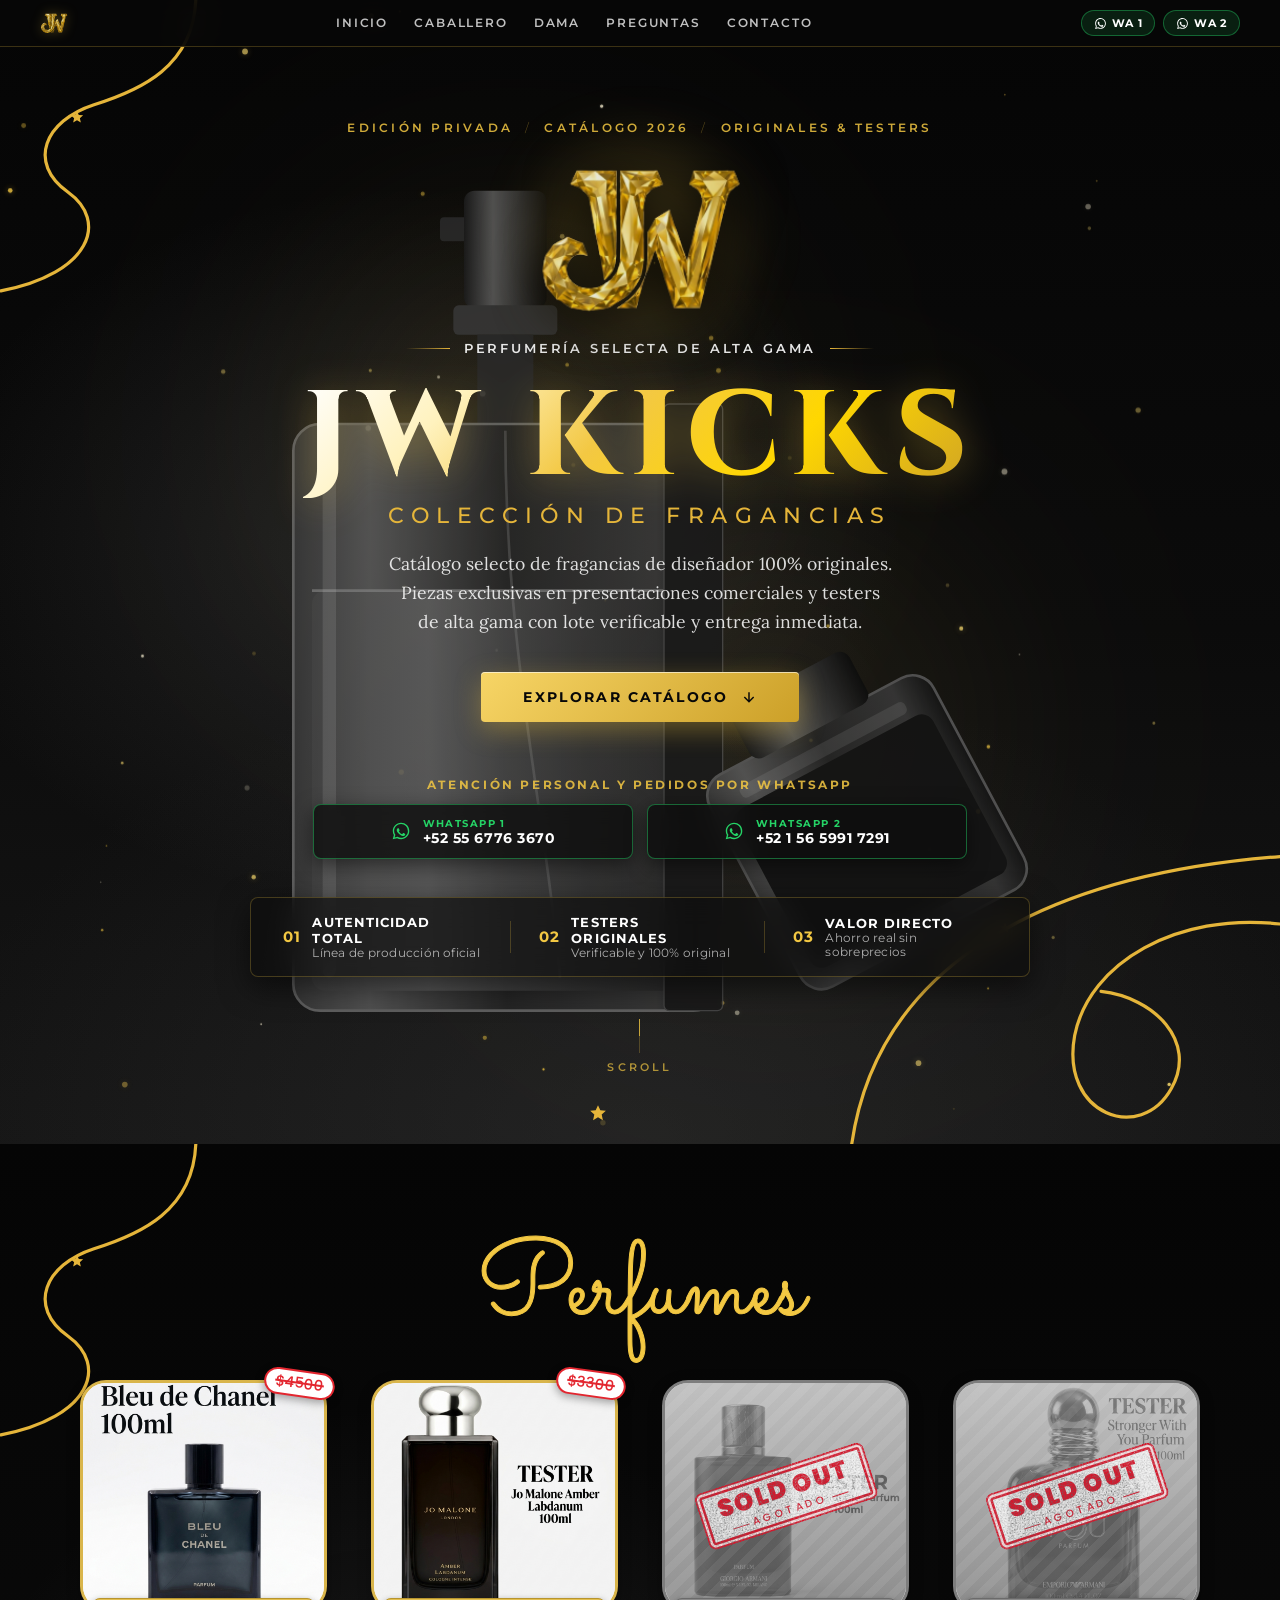
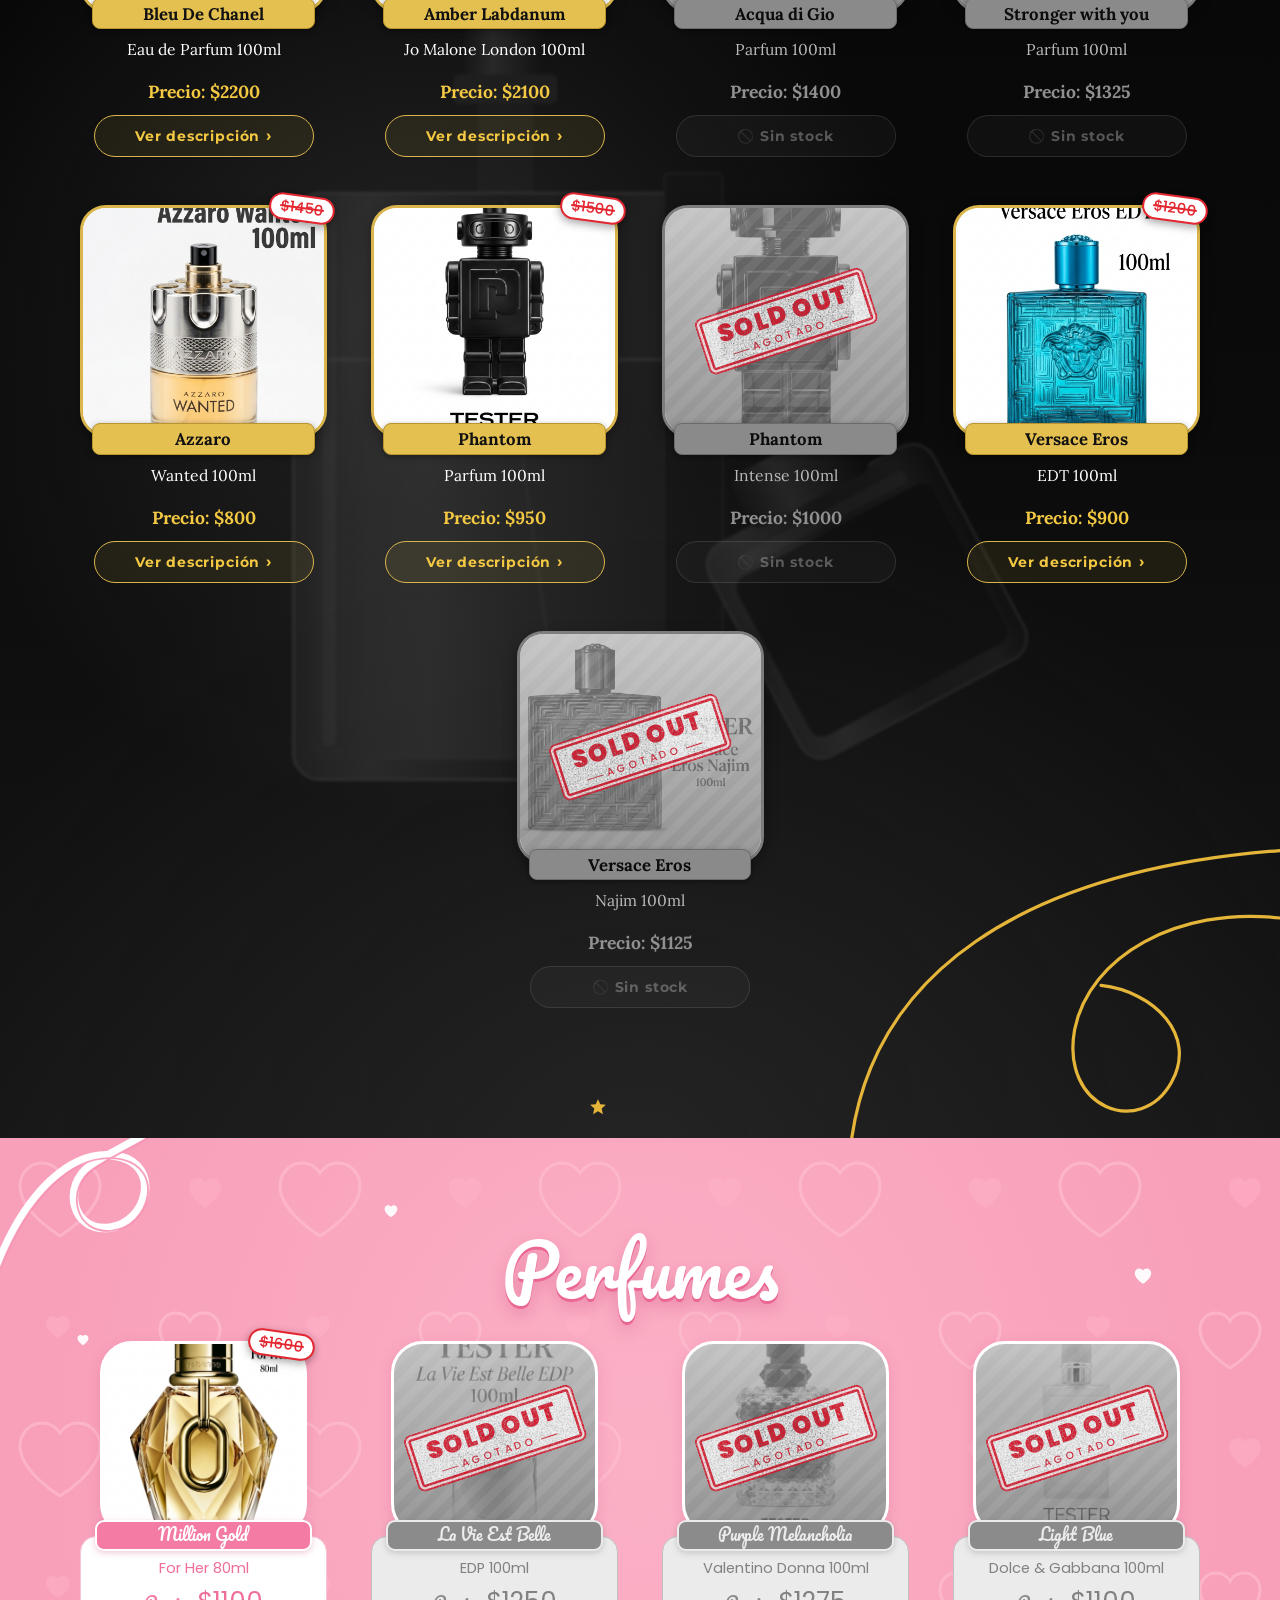
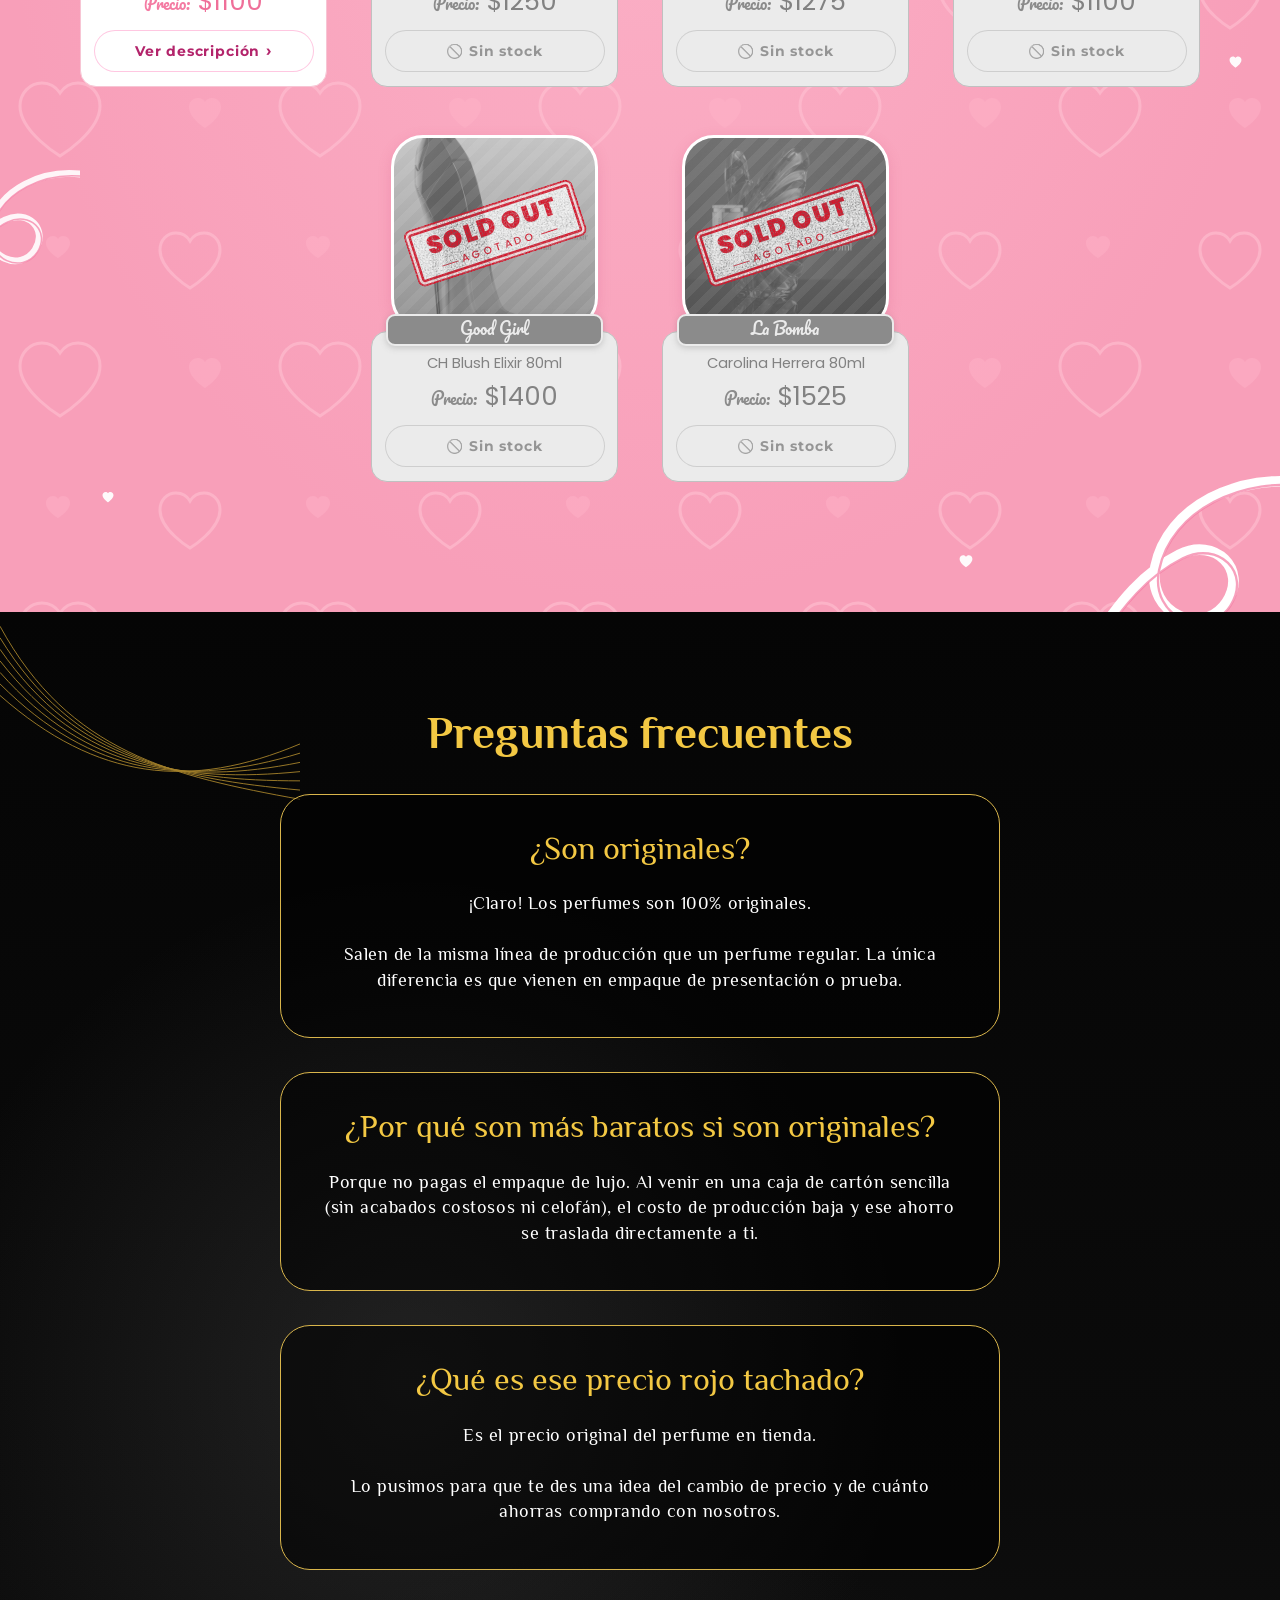
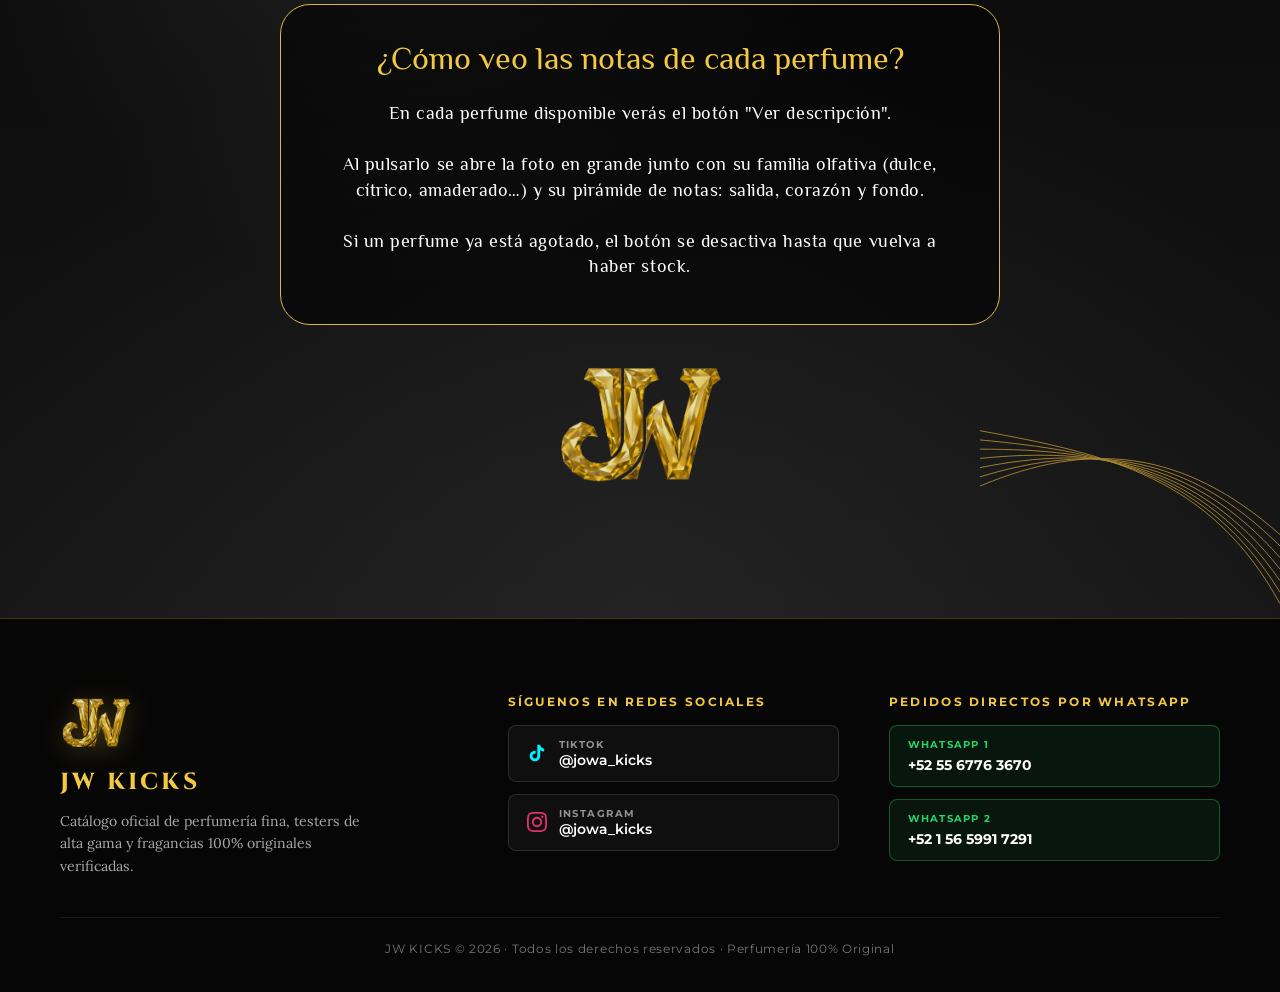
<file: index.html>
<!DOCTYPE html>
<html lang="es">

<head>
  <meta charset="UTF-8">
  <meta name="viewport" content="width=device-width, initial-scale=1">
  <title>JW KICKS · Catálogo Oficial de Fragancias Originales</title>
  <meta name="description"
    content="Catálogo exclusivo de perfumes y fragancias 100% originales JW KICKS. Testers oficiales y presentaciones de alta gama.">
  <meta name="theme-color" content="#000000">

  <!-- Vista previa al compartir el enlace (WhatsApp, Facebook, etc.) -->
  <meta property="og:type" content="website">
  <meta property="og:site_name" content="JW KICKS">
  <meta property="og:title" content="JW KICKS · Catálogo Oficial de Fragancias Originales">
  <meta property="og:description"
    content="Perfumes 100% originales de diseñador. Testers oficiales y presentaciones de alta gama.">
  <meta property="og:image" content="img/logo.png">
  <meta property="og:locale" content="es_MX">
  <meta name="twitter:card" content="summary_large_image">
  <link rel="icon" href="img/logo.png">
  <link rel="preconnect" href="https://fonts.googleapis.com">
  <link rel="preconnect" href="https://fonts.gstatic.com" crossorigin>
  <link
    href="https://fonts.googleapis.com/css2?family=Cinzel:wght@600;700;800;900&family=Lora:ital,wght@0,400;0,700;1,400&family=Marcellus&family=Montserrat:wght@300;400;500;600;700&family=Pacifico&family=Philosopher:wght@400;700&family=Poppins:wght@400;500&family=Sacramento&display=swap"
    rel="stylesheet">
  <link rel="stylesheet" href="styles.css?v=2.4">
</head>

<body>

  <!-- CARGADOR CON LOGO -->
  <div class="cargador" id="cargador" role="status" aria-live="polite">
    <div class="cargador__centro">
      <div class="cargador__anillo">
        <span class="cargador__brillo" aria-hidden="true"></span>
        <img src="img/logo.png" alt="JW KICKS" class="cargador__logo">
      </div>
      <p class="cargador__marca">JW KICKS</p>
      <p class="cargador__texto">Destapando las fragancias<span class="cargador__puntos"><i>.</i><i>.</i><i>.</i></span>
      </p>
      <div class="cargador__barra"><span></span></div>
    </div>
  </div>

  <!-- ÍNDICE DE NAVEGACIÓN SUPERIOR (STICKY) -->
  <nav class="indice-superior" id="indice-superior" aria-label="Índice de navegación principal">
    <div class="indice__contenedor">
      <a href="#inicio" class="indice__marca">
        <img src="img/logo.png" alt="JW KICKS" class="indice__logo">

      </a>

      <div class="indice__enlaces">
        <a href="#inicio" class="indice__link">INICIO</a>
        <a href="#coleccion-caballero" class="indice__link">CABALLERO</a>
        <a href="#coleccion-dama" class="indice__link">DAMA</a>
        <a href="#faq" class="indice__link">PREGUNTAS</a>
        <a href="#contacto" class="indice__link">CONTACTO</a>
      </div>

      <div class="indice__whatsapp-grupo">
        <a href="https://wa.me/525567763670?text=Hola%20JW%20KICKS,%20me%20interesa%20consultar%20el%20cat%C3%A1logo."
          target="_blank" rel="noopener" class="indice__wa-btn" title="Contactar WhatsApp 1 (+52 55 6776 3670)">
          <svg viewBox="0 0 24 24" width="13" height="13" fill="currentColor" aria-hidden="true">
            <path
              d="M12.04 2c-5.46 0-9.91 4.45-9.91 9.91 0 1.75.46 3.45 1.32 4.95L2.05 22l5.25-1.38c1.45.79 3.08 1.21 4.74 1.21 5.46 0 9.91-4.45 9.91-9.91 0-2.65-1.03-5.14-2.9-7.01A9.816 9.816 0 0 0 12.04 2m.01 1.67c2.2 0 4.26.86 5.82 2.42a8.225 8.225 0 0 1 2.41 5.83c0 4.54-3.7 8.24-8.24 8.24-1.48 0-2.93-.4-4.2-1.15l-.3-.18-3.12.82.83-3.04-.2-.31a8.196 8.196 0 0 1-1.26-4.38c0-4.54 3.7-8.24 8.24-8.24m4.52 11.66c-.25-.13-1.47-.72-1.7-.81-.23-.08-.39-.13-.56.13-.17.25-.64.81-.79.97-.14.17-.29.19-.54.06-.25-.13-1.06-.39-2.02-1.25-.75-.67-1.26-1.5-1.41-1.75-.14-.25-.02-.39.11-.51.11-.11.25-.29.37-.44.13-.14.17-.25.25-.42.08-.17.04-.31-.02-.44-.06-.13-.56-1.35-.77-1.85-.2-.49-.41-.42-.56-.43h-.48c-.17 0-.44.06-.67.31-.23.25-.88.86-.88 2.1 0 1.24.9 2.44 1.03 2.61.13.17 1.78 2.72 4.31 3.81.6.26 1.07.42 1.44.54.61.19 1.16.17 1.6.1.49-.07 1.47-.6 1.68-1.18.21-.58.21-1.07.15-1.18-.06-.11-.23-.17-.48-.29z" />
          </svg>
          <span>WA 1</span>
        </a>
        <a href="https://wa.me/5215659917291?text=Hola%20JW%20KICKS,%20me%20interesa%20consultar%20el%20cat%C3%A1logo."
          target="_blank" rel="noopener" class="indice__wa-btn" title="Contactar WhatsApp 2 (+52 1 56 5991 7291)">
          <svg viewBox="0 0 24 24" width="13" height="13" fill="currentColor" aria-hidden="true">
            <path
              d="M12.04 2c-5.46 0-9.91 4.45-9.91 9.91 0 1.75.46 3.45 1.32 4.95L2.05 22l5.25-1.38c1.45.79 3.08 1.21 4.74 1.21 5.46 0 9.91-4.45 9.91-9.91 0-2.65-1.03-5.14-2.9-7.01A9.816 9.816 0 0 0 12.04 2m.01 1.67c2.2 0 4.26.86 5.82 2.42a8.225 8.225 0 0 1 2.41 5.83c0 4.54-3.7 8.24-8.24 8.24-1.48 0-2.93-.4-4.2-1.15l-.3-.18-3.12.82.83-3.04-.2-.31a8.196 8.196 0 0 1-1.26-4.38c0-4.54 3.7-8.24 8.24-8.24m4.52 11.66c-.25-.13-1.47-.72-1.7-.81-.23-.08-.39-.13-.56.13-.17.25-.64.81-.79.97-.14.17-.29.19-.54.06-.25-.13-1.06-.39-2.02-1.25-.75-.67-1.26-1.5-1.41-1.75-.14-.25-.02-.39.11-.51.11-.11.25-.29.37-.44.13-.14.17-.25.25-.42.08-.17.04-.31-.02-.44-.06-.13-.56-1.35-.77-1.85-.2-.49-.41-.42-.56-.43h-.48c-.17 0-.44.06-.67.31-.23.25-.88.86-.88 2.1 0 1.24.9 2.44 1.03 2.61.13.17 1.78 2.72 4.31 3.81.6.26 1.07.42 1.44.54.61.19 1.16.17 1.6.1.49-.07 1.47-.6 1.68-1.18.21-.58.21-1.07.15-1.18-.06-.11-.23-.17-.48-.29z" />
          </svg>
          <span>WA 2</span>
        </a>
      </div>
    </div>
  </nav>

  <!-- Decoraciones reutilizables (se usan con <use href="#...">) -->
  <svg width="0" height="0" style="position:absolute" aria-hidden="true">
    <defs>
      <linearGradient id="g-vidrio" x1="0" x2="1">
        <stop offset="0" stop-color="#3b3b3b" />
        <stop offset=".18" stop-color="#5a5a5a" />
        <stop offset=".5" stop-color="#262626" />
        <stop offset=".85" stop-color="#3a3a3a" />
        <stop offset="1" stop-color="#151515" />
      </linearGradient>
      <linearGradient id="g-liquido" x1="0" x2="1">
        <stop offset="0" stop-color="#4a4a4a" />
        <stop offset=".3" stop-color="#6b6b6b" />
        <stop offset=".7" stop-color="#3b3b3b" />
        <stop offset="1" stop-color="#232323" />
      </linearGradient>
      <linearGradient id="g-tapa" x1="0" x2="1">
        <stop offset="0" stop-color="#1c1c1c" />
        <stop offset=".35" stop-color="#5c5c5c" />
        <stop offset="1" stop-color="#0d0d0d" />
      </linearGradient>
    </defs>

    <symbol id="frascos" viewBox="0 0 600 700">
      <!-- frasco grande -->
      <rect x="150" y="70" width="34" height="18" rx="3" fill="#2b2b2b" />
      <rect x="168" y="50" width="62" height="88" rx="8" fill="url(#g-tapa)" />
      <rect x="160" y="136" width="78" height="22" rx="4" fill="#383838" />
      <rect x="178" y="158" width="42" height="70" fill="#2a2a2a" />
      <rect x="40" y="225" width="320" height="440" rx="20" fill="url(#g-vidrio)" stroke="#6a6a6a" stroke-width="2" />
      <rect x="54" y="350" width="292" height="300" rx="10" fill="url(#g-liquido)" opacity=".75" />
      <line x1="54" y1="350" x2="346" y2="350" stroke="#9a9a9a" stroke-width="2" opacity=".6" />
      <rect x="62" y="240" width="10" height="400" rx="5" fill="#fff" opacity=".12" />
      <rect x="318" y="210" width="44" height="455" rx="4" fill="#1a1a1a" stroke="#4a4a4a" />
      <path d="M199 230 C199 400 230 520 240 640" stroke="#8a8a8a" stroke-width="2" fill="none" opacity=".35" />
      <!-- frasco pequeño inclinado -->
      <g transform="rotate(-28 470 520)">
        <rect x="370" y="440" width="190" height="180" rx="18" fill="url(#g-vidrio)" stroke="#5a5a5a"
          stroke-width="2" />
        <rect x="382" y="470" width="166" height="135" rx="10" fill="#141414" />
        <rect x="415" y="400" width="100" height="44" rx="8" fill="url(#g-tapa)" />
        <rect x="395" y="455" width="140" height="10" rx="4" fill="#fff" opacity=".1" />
      </g>
    </symbol>

    <symbol id="curva-sup" viewBox="0 0 150 220">
      <path d="M134 0 C132 46 96 62 64 72 C30 83 18 112 46 132 C74 152 62 188 0 200" fill="none" stroke="currentColor"
        stroke-width="2.2" stroke-linecap="round" />
    </symbol>

    <symbol id="curva-inf" viewBox="0 0 300 300">
      <path d="M8 300 C24 190 120 118 300 104" fill="none" stroke="currentColor" stroke-width="2.2"
        stroke-linecap="round" />
      <path d="M300 150 C230 142 170 176 160 226 C150 280 205 300 226 262 C244 230 214 200 178 196" fill="none"
        stroke="currentColor" stroke-width="2.2" stroke-linecap="round" />
    </symbol>

    <symbol id="estrella" viewBox="0 0 24 24">
      <path d="M12 1.5l3.1 6.9 7.4.7-5.6 5 1.7 7.4L12 17.6l-6.6 3.9 1.7-7.4-5.6-5 7.4-.7z" fill="currentColor" />
    </symbol>

    <symbol id="lineas" viewBox="0 0 260 160">
      <g fill="none" stroke="currentColor" stroke-width=".8">
        <path d="M0 150 C60 40 150 20 260 0" />
        <path d="M0 140 C64 36 152 18 260 8" />
        <path d="M0 130 C68 32 155 16 260 16" />
        <path d="M0 120 C72 28 158 14 260 24" />
        <path d="M0 110 C76 24 160 12 260 32" />
        <path d="M0 100 C80 20 162 10 260 40" />
        <path d="M0 90 C84 16 165 8 260 48" />
      </g>
    </symbol>

    <symbol id="liston-a" viewBox="0 0 160 200">
      <path d="M-10 150 C20 70 70 20 120 30 C165 40 150 100 110 105 C70 110 60 60 90 40 C120 20 150 10 170 -10"
        fill="none" stroke="#fff" stroke-width="9" stroke-linecap="round" />
      <path d="M-10 150 C20 70 70 20 120 30 C165 40 150 100 110 105 C70 110 60 60 90 40 C120 20 150 10 170 -10"
        fill="none" stroke="#f47aa2" stroke-width="2" stroke-linecap="round" transform="translate(3 3)" opacity=".7" />
    </symbol>

    <symbol id="liston-b" viewBox="0 0 160 160">
      <path d="M170 40 C110 30 50 60 40 110 C32 150 80 170 100 140 C118 112 90 85 60 100 C30 115 10 140 -10 170"
        fill="none" stroke="#fff" stroke-width="9" stroke-linecap="round" />
      <path d="M170 40 C110 30 50 60 40 110 C32 150 80 170 100 140 C118 112 90 85 60 100 C30 115 10 140 -10 170"
        fill="none" stroke="#f47aa2" stroke-width="2" stroke-linecap="round" transform="translate(3 3)" opacity=".7" />
    </symbol>

    <symbol id="corazon" viewBox="0 0 24 22">
      <path
        d="M12 21.5S1 14.6 1 7.4C1 3.8 3.8 1 7.2 1c2 0 3.8 1 4.8 2.6C13 2 14.8 1 16.8 1 20.2 1 23 3.8 23 7.4c0 7.2-11 14.1-11 14.1z"
        fill="currentColor" />
    </symbol>
  </svg>

  <!-- PORTADA JW KICKS -->
  <header class="pagina oscuro portada" id="inicio">
    <!-- Canvas de micro-partículas de estela dorada en suspensión -->
    <canvas id="ambient-canvas" class="portada__canvas" aria-hidden="true"></canvas>

    <!-- Auras lumínicas ambientales que respiran con suavidad -->
    <div class="portada__aura portada__aura--1" aria-hidden="true"></div>
    <div class="portada__aura portada__aura--2" aria-hidden="true"></div>

    <!-- Elementos vectoriales animados de fondo -->
    <svg class="frascos anim-flotar" aria-hidden="true">
      <use href="#frascos" />
    </svg>
    <svg class="deco curva-sup anim-pulso" aria-hidden="true">
      <use href="#curva-sup" />
    </svg>
    <svg class="deco estrella e1 anim-titilar" aria-hidden="true">
      <use href="#estrella" />
    </svg>
    <svg class="deco curva-inf anim-pulso" aria-hidden="true">
      <use href="#curva-inf" />
    </svg>
    <svg class="deco estrella e2 anim-titilar-delay" aria-hidden="true">
      <use href="#estrella" />
    </svg>
    <svg class="deco estrella e3 anim-titilar" aria-hidden="true">
      <use href="#estrella" />
    </svg>

    <div class="portada__contenedor">
      <!-- Encabezado editorial superior -->
      <div class="portada__topbar">
        <span class="topbar__item">EDICIÓN PRIVADA</span>
        <span class="topbar__sep">/</span>
        <span class="topbar__item">CATÁLOGO 2026</span>
        <span class="topbar__sep">/</span>
        <span class="topbar__item">ORIGINALES &amp; TESTERS</span>
      </div>

      <!-- Emblema de la marca con iluminación de halo suave -->
      <div class="portada__emblema">
        <div class="emblema__halo" aria-hidden="true"></div>
        <img class="portada__logo" src="img/logo.png" alt="JOWA KICKS">
      </div>

      <!-- Cintillo de categoría de lujo -->
      <div class="portada__etiqueta-lujo">
        <span class="etiqueta__linea" aria-hidden="true"></span>
        <span class="etiqueta__texto">PERFUMERÍA SELECTA DE ALTA GAMA</span>
        <span class="etiqueta__linea" aria-hidden="true"></span>
      </div>

      <!-- Título de marca imponente: JW KICKS -->
      <h1 class="portada__titulo">
        <span class="portada__marca">JW KICKS</span>
        <span class="portada__subtitulo-marca">COLECCIÓN DE FRAGANCIAS</span>
      </h1>

      <!-- Descripción editorial sobria y directa -->
      <p class="portada__descripcion">
        Catálogo selecto de fragancias de diseñador 100% originales.
        Piezas exclusivas en presentaciones comerciales y testers de alta gama con lote verificable y entrega inmediata.
      </p>

      <!-- Botón de acción con estilo editorial arquitectónico -->
      <div class="portada__cta">
        <a href="#catalogo" class="btn-explorar">
          <span class="btn-explorar__texto">EXPLORAR CATÁLOGO</span>
          <svg class="btn-explorar__flecha" viewBox="0 0 24 24" width="16" height="16" fill="none" stroke="currentColor"
            stroke-width="2.2" aria-hidden="true">
            <path d="M12 5v14M5 12l7 7 7-7" />
          </svg>
        </a>
      </div>

      <!-- 2 BOTONES DE WHATSAPP DIRECTOS -->
      <div class="portada__whatsapp-seccion">
        <span class="wa-seccion__titulo">ATENCIÓN PERSONAL Y PEDIDOS POR WHATSAPP</span>
        <div class="wa-seccion__botones">
          <a href="https://wa.me/525567763670?text=Hola%20JW%20KICKS,%20me%20gustar%C3%ADa%20hacer%20un%20pedido%20o%20consultar%20el%20cat%C3%A1logo."
            target="_blank" rel="noopener" class="btn-wa-contacto">
            <svg class="btn-wa__svg" viewBox="0 0 24 24" width="20" height="20" fill="currentColor" aria-hidden="true">
              <path
                d="M12.04 2c-5.46 0-9.91 4.45-9.91 9.91 0 1.75.46 3.45 1.32 4.95L2.05 22l5.25-1.38c1.45.79 3.08 1.21 4.74 1.21 5.46 0 9.91-4.45 9.91-9.91 0-2.65-1.03-5.14-2.9-7.01A9.816 9.816 0 0 0 12.04 2m.01 1.67c2.2 0 4.26.86 5.82 2.42a8.225 8.225 0 0 1 2.41 5.83c0 4.54-3.7 8.24-8.24 8.24-1.48 0-2.93-.4-4.2-1.15l-.3-.18-3.12.82.83-3.04-.2-.31a8.196 8.196 0 0 1-1.26-4.38c0-4.54 3.7-8.24 8.24-8.24m4.52 11.66c-.25-.13-1.47-.72-1.7-.81-.23-.08-.39-.13-.56.13-.17.25-.64.81-.79.97-.14.17-.29.19-.54.06-.25-.13-1.06-.39-2.02-1.25-.75-.67-1.26-1.5-1.41-1.75-.14-.25-.02-.39.11-.51.11-.11.25-.29.37-.44.13-.14.17-.25.25-.42.08-.17.04-.31-.02-.44-.06-.13-.56-1.35-.77-1.85-.2-.49-.41-.42-.56-.43h-.48c-.17 0-.44.06-.67.31-.23.25-.88.86-.88 2.1 0 1.24.9 2.44 1.03 2.61.13.17 1.78 2.72 4.31 3.81.6.26 1.07.42 1.44.54.61.19 1.16.17 1.6.1.49-.07 1.47-.6 1.68-1.18.21-.58.21-1.07.15-1.18-.06-.11-.23-.17-.48-.29z" />
            </svg>
            <div class="btn-wa__info">
              <span class="btn-wa__etiqueta">WHATSAPP 1</span>
              <strong class="btn-wa__tel">+52 55 6776 3670</strong>
            </div>
          </a>

          <a href="https://wa.me/5215659917291?text=Hola%20JW%20KICKS,%20me%20gustar%C3%ADa%20hacer%20un%20pedido%20o%20consultar%20el%20cat%C3%A1logo."
            target="_blank" rel="noopener" class="btn-wa-contacto">
            <svg class="btn-wa__svg" viewBox="0 0 24 24" width="20" height="20" fill="currentColor" aria-hidden="true">
              <path
                d="M12.04 2c-5.46 0-9.91 4.45-9.91 9.91 0 1.75.46 3.45 1.32 4.95L2.05 22l5.25-1.38c1.45.79 3.08 1.21 4.74 1.21 5.46 0 9.91-4.45 9.91-9.91 0-2.65-1.03-5.14-2.9-7.01A9.816 9.816 0 0 0 12.04 2m.01 1.67c2.2 0 4.26.86 5.82 2.42a8.225 8.225 0 0 1 2.41 5.83c0 4.54-3.7 8.24-8.24 8.24-1.48 0-2.93-.4-4.2-1.15l-.3-.18-3.12.82.83-3.04-.2-.31a8.196 8.196 0 0 1-1.26-4.38c0-4.54 3.7-8.24 8.24-8.24m4.52 11.66c-.25-.13-1.47-.72-1.7-.81-.23-.08-.39-.13-.56.13-.17.25-.64.81-.79.97-.14.17-.29.19-.54.06-.25-.13-1.06-.39-2.02-1.25-.75-.67-1.26-1.5-1.41-1.75-.14-.25-.02-.39.11-.51.11-.11.25-.29.37-.44.13-.14.17-.25.25-.42.08-.17.04-.31-.02-.44-.06-.13-.56-1.35-.77-1.85-.2-.49-.41-.42-.56-.43h-.48c-.17 0-.44.06-.67.31-.23.25-.88.86-.88 2.1 0 1.24.9 2.44 1.03 2.61.13.17 1.78 2.72 4.31 3.81.6.26 1.07.42 1.44.54.61.19 1.16.17 1.6.1.49-.07 1.47-.6 1.68-1.18.21-.58.21-1.07.15-1.18-.06-.11-.23-.17-.48-.29z" />
            </svg>
            <div class="btn-wa__info">
              <span class="btn-wa__etiqueta">WHATSAPP 2</span>
              <strong class="btn-wa__tel">+52 1 56 5991 7291</strong>
            </div>
          </a>
        </div>
      </div>

      <!-- Fila de especificaciones técnicas editoriales (01 / 02 / 03) -->
      <div class="portada__especificaciones">
        <div class="espec__item">
          <span class="espec__codigo">01</span>
          <div class="espec__info">
            <strong class="espec__titulo">AUTENTICIDAD TOTAL</strong>
            <span class="espec__sub">Línea de producción oficial</span>
          </div>
        </div>
        <div class="espec__divisor" aria-hidden="true"></div>
        <div class="espec__item">
          <span class="espec__codigo">02</span>
          <div class="espec__info">
            <strong class="espec__titulo">TESTERS ORIGINALES</strong>
            <span class="espec__sub">Verificable y 100% original</span>
          </div>
        </div>
        <div class="espec__divisor" aria-hidden="true"></div>
        <div class="espec__item">
          <span class="espec__codigo">03</span>
          <div class="espec__info">
            <strong class="espec__titulo">VALOR DIRECTO</strong>
            <span class="espec__sub">Ahorro real sin sobreprecios</span>
          </div>
        </div>
      </div>

      <!-- Indicador minimalista de scroll -->
      <a href="#catalogo" class="portada__scroll" aria-label="Deslizar hacia abajo para ver el catálogo">
        <span class="scroll__linea"></span>
        <span class="scroll__texto">SCROLL</span>
      </a>
    </div>
  </header>

  <!-- Las secciones de perfumes y las preguntas se generan desde productos.json -->
  <main id="catalogo"></main>

  <!-- FOOTER JW KICKS CON REDES SOCIALES -->
  <footer class="footer-principal" id="contacto">
    <div class="footer__contenedor">
      <!-- Columna 1: Marca -->
      <div class="footer__bloque-marca">
        <img src="img/logo.png" alt="JW KICKS" class="footer__logo">
        <h2 class="footer__nombre">JW KICKS</h2>
        <p class="footer__lema">Catálogo oficial de perfumería fina, testers de alta gama y fragancias 100% originales
          verificadas.</p>
      </div>

      <!-- Columna 2: Redes Sociales Oficiales -->
      <div class="footer__bloque-redes">
        <span class="footer__subtitulo">SÍGUENOS EN REDES SOCIALES</span>
        <div class="footer__redes-grid">
          <a href="https://www.tiktok.com/@jowa_kicks?_r=1&_t=ZS-9ACxQj7qnfp" target="_blank" rel="noopener"
            class="btn-red-social btn-tiktok" aria-label="TikTok @jowa_kicks">
            <svg class="red-social__svg" viewBox="0 0 24 24" width="20" height="20" fill="currentColor"
              aria-hidden="true">
              <path
                d="M19.59 6.69a4.83 4.83 0 0 1-3.77-4.25V2h-3.45v13.67a2.89 2.89 0 0 1-5.2 1.74 2.89 2.89 0 0 1 2.31-4.64c.29 0 .57.04.84.11V9.42a6.37 6.37 0 0 0-.84-.06 6.34 6.34 0 0 0-6.34 6.34 6.34 6.34 0 0 0 6.34 6.34 6.34 6.34 0 0 0 6.34-6.34V8.75a8.18 8.18 0 0 0 4.79 1.54V6.85a4.84 4.84 0 0 1-1.02-.16z" />
            </svg>
            <div class="red-social__info">
              <span class="red-social__plataforma">TIKTOK</span>
              <strong class="red-social__handle">@jowa_kicks</strong>
            </div>
          </a>

          <a href="https://www.instagram.com/jowa_kicks?stkn=em9hZDF6NjJxMWc=" target="_blank" rel="noopener"
            class="btn-red-social btn-instagram" aria-label="Instagram @jowa_kicks">
            <svg class="red-social__svg" viewBox="0 0 24 24" width="20" height="20" fill="currentColor"
              aria-hidden="true">
              <path
                d="M12 2.163c3.204 0 3.584.012 4.85.07 3.252.148 4.771 1.691 4.919 4.919.058 1.265.069 1.645.069 4.849 0 3.205-.012 3.584-.069 4.849-.149 3.225-1.664 4.771-4.919 4.919-1.266.058-1.644.07-4.85.07-3.204 0-3.584-.012-4.849-.07-3.26-.149-4.771-1.699-4.919-4.92-.058-1.265-.07-1.644-.07-4.849 0-3.204.013-3.583.07-4.849.149-3.227 1.664-4.771 4.919-4.919 1.266-.057 1.645-.069 4.849-.069zm0-2.163c-3.259 0-3.667.014-4.947.072-4.358.2-6.78 2.618-6.98 6.98-.059 1.281-.073 1.689-.073 4.948 0 3.259.014 3.668.072 4.948.2 4.358 2.618 6.78 6.98 6.98 1.281.058 1.689.072 4.948.072 3.259 0 3.668-.014 4.948-.072 4.354-.2 6.782-2.618 6.979-6.98.059-1.28.073-1.689.073-4.948 0-3.259-.014-3.667-.072-4.947-.196-4.354-2.617-6.78-6.979-6.98-1.281-.059-1.69-.073-4.949-.073zm0 5.838c-3.403 0-6.162 2.759-6.162 6.162s2.759 6.163 6.162 6.163 6.162-2.759 6.162-6.163c0-3.403-2.759-6.162-6.162-6.162zm0 10.162c-2.209 0-4-1.79-4-4 0-2.209 1.791-4 4-4s4 1.791 4 4c0 2.21-1.791 4-4 4zm6.406-11.845c-.796 0-1.441.645-1.441 1.44s.645 1.44 1.441 1.44c.795 0 1.439-.645 1.439-1.44s-.644-1.44-1.439-1.44z" />
            </svg>
            <div class="red-social__info">
              <span class="red-social__plataforma">INSTAGRAM</span>
              <strong class="red-social__handle">@jowa_kicks</strong>
            </div>
          </a>
        </div>
      </div>

      <!-- Columna 3: Canales de WhatsApp Oficiales -->
      <div class="footer__bloque-wa">
        <span class="footer__subtitulo">PEDIDOS DIRECTOS POR WHATSAPP</span>
        <div class="footer__wa-enlaces">
          <a href="https://wa.me/525567763670?text=Hola%20JW%20KICKS,%20me%20gustar%C3%ADa%20hacer%20un%20pedido%20o%20consultar%20el%20cat%C3%A1logo."
            target="_blank" rel="noopener" class="footer__wa-card">
            <div class="footer__wa-header">
              <span class="footer__wa-badge">WHATSAPP 1</span>

            </div>
            <strong class="footer__wa-num">+52 55 6776 3670</strong>
          </a>

          <a href="https://wa.me/5215659917291?text=Hola%20JW%20KICKS,%20me%20gustar%C3%ADa%20hacer%20un%20pedido%20o%20consultar%20el%20cat%C3%A1logo."
            target="_blank" rel="noopener" class="footer__wa-card">
            <div class="footer__wa-header">
              <span class="footer__wa-badge">WHATSAPP 2</span>

            </div>
            <strong class="footer__wa-num">+52 1 56 5991 7291</strong>
          </a>
        </div>
      </div>
    </div>

    <!-- Copyright y Créditos -->
    <div class="footer__inferior">
      <div class="footer__copy-texto">
        <span>JW KICKS &copy; 2026 &middot; Todos los derechos reservados &middot; Perfumer&iacute;a 100%
          Original</span>
      </div>
    </div>
  </footer>

  <script src="app.js?v=2.4"></script>
</body>

</html>
</file>
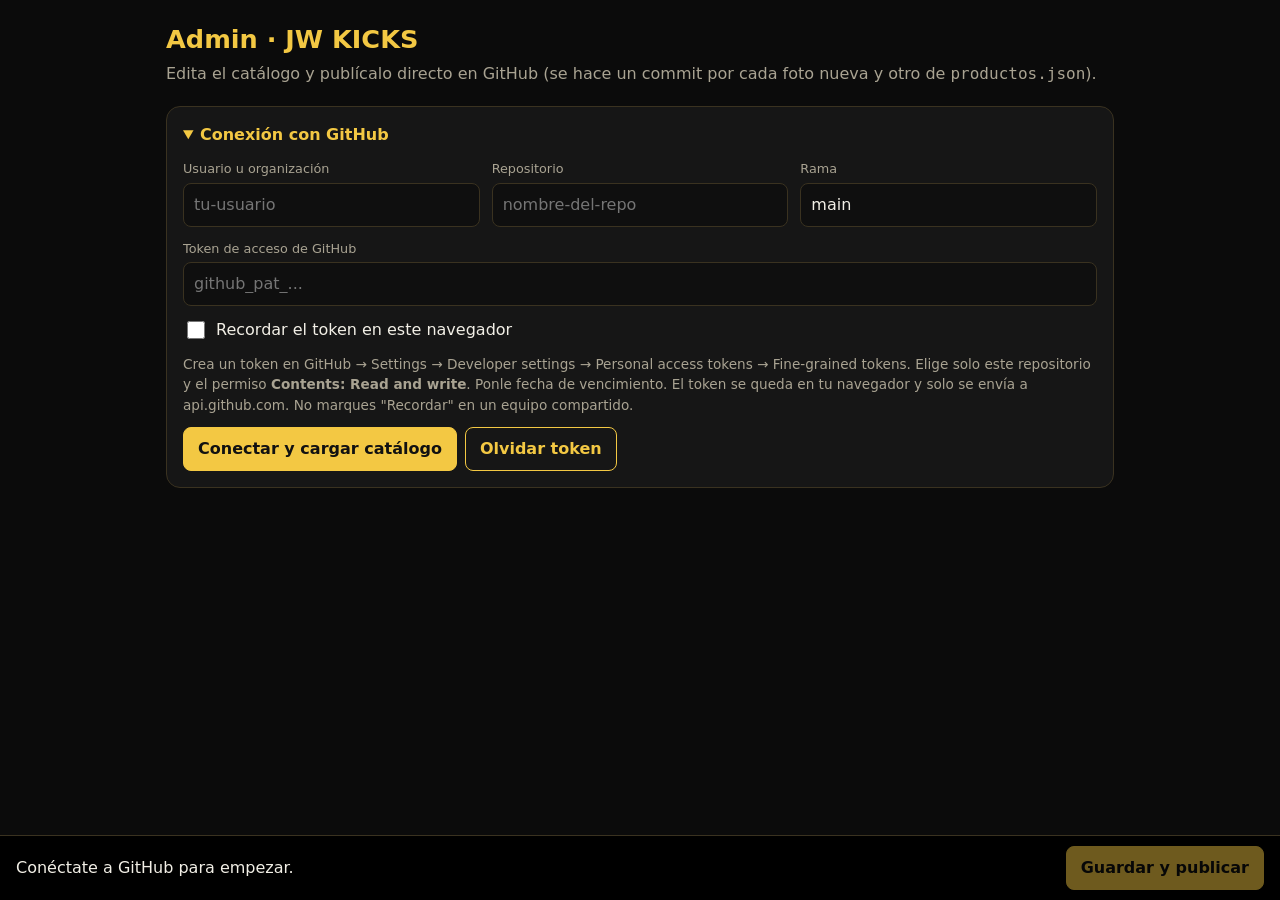
<file: admin.html>
<!DOCTYPE html>
<html lang="es">

<head>
  <meta charset="utf-8">
  <meta name="viewport" content="width=device-width, initial-scale=1">
  <meta name="robots" content="noindex, nofollow">
  <title>Admin · JW KICKS</title>
  <style>
    :root {
      --fondo: #0b0b0b;
      --panel: #161616;
      --borde: #3a3220;
      --oro: #f3c843;
      --rosa: #ff8fc4;
      --texto: #f2efe6;
      --tenue: #a9a392;
      --error: #ff6b6b;
      --ok: #6bd68a;
    }

    *,
    *::before,
    *::after {
      box-sizing: border-box;
    }

    body {
      margin: 0;
      background: var(--fondo);
      color: var(--texto);
      font: 16px/1.5 system-ui, -apple-system, "Segoe UI", Roboto, sans-serif;
    }

    main {
      max-width: 980px;
      margin: 0 auto;
      padding: 20px 16px 130px;
    }

    h1 {
      color: var(--oro);
      font-size: 1.6rem;
      margin: 0 0 4px;
    }

    .sub {
      color: var(--tenue);
      margin: 0 0 20px;
    }

    .ayuda {
      color: var(--tenue);
      font-size: .85rem;
      margin: 8px 0 0;
    }

    .totales {
      margin: 0 0 12px;
      color: var(--tenue);
      font-size: .9rem;
    }

    .bloque {
      background: var(--panel);
      border: 1px solid var(--borde);
      border-radius: 14px;
      padding: 16px;
      margin-bottom: 18px;
    }

    .bloque>summary {
      cursor: pointer;
      color: var(--oro);
      font-weight: 600;
      margin-bottom: 12px;
    }

    .bloque:not([open])>summary {
      margin-bottom: 0;
    }

    /* Secciones con color según su estilo */
    .seccion {
      border-top: 4px solid var(--oro);
    }

    .seccion.sec-rosa {
      border-top-color: var(--rosa);
    }

    .seccion.sec-rosa>summary {
      color: var(--rosa);
    }

    .resumen-seccion {
      display: flex;
      flex-wrap: wrap;
      align-items: center;
      gap: 6px 12px;
    }

    .resumen-seccion .conteo {
      display: inline-flex;
      flex-wrap: wrap;
      gap: 6px;
    }

    .fila {
      display: grid;
      grid-template-columns: repeat(auto-fit, minmax(200px, 1fr));
      gap: 12px;
      margin-bottom: 12px;
    }

    .campo {
      display: flex;
      flex-direction: column;
      gap: 4px;
      min-width: 0;
    }

    .campo>span {
      font-size: .8rem;
      color: var(--tenue);
    }

    .campo.corto {
      max-width: 220px;
    }

    input:not([type="checkbox"]):not([type="file"]),
    select,
    textarea {
      width: 100%;
      padding: 9px 10px;
      border-radius: 8px;
      border: 1px solid var(--borde);
      background: #0f0f0f;
      color: var(--texto);
      font: inherit;
    }

    textarea {
      min-height: 80px;
      resize: vertical;
    }

    :focus-visible,
    .btn:focus-within {
      outline: 2px solid var(--oro);
      outline-offset: 2px;
    }

    .casilla {
      display: inline-flex;
      align-items: center;
      gap: 8px;
      cursor: pointer;
    }

    .casilla input {
      width: 18px;
      height: 18px;
      accent-color: var(--oro);
    }

    .btn {
      position: relative;
      display: inline-flex;
      align-items: center;
      justify-content: center;
      gap: 6px;
      padding: 9px 14px;
      border-radius: 8px;
      border: 1px solid var(--oro);
      background: transparent;
      color: var(--oro);
      font: inherit;
      font-weight: 600;
      cursor: pointer;
      transition: background .15s, color .15s, opacity .15s;
    }

    .btn:hover {
      background: rgba(243, 200, 67, .12);
    }

    .btn:active {
      transform: translateY(1px);
    }

    .btn:disabled {
      opacity: .45;
      cursor: not-allowed;
    }

    .btn.primario {
      background: var(--oro);
      color: #111;
    }

    .btn.primario:hover:not(:disabled) {
      background: #ffd95e;
    }

    .btn.peligro {
      border-color: var(--error);
      color: var(--error);
    }

    .btn.peligro:hover {
      background: rgba(255, 107, 107, .12);
    }

    .btn.chico {
      padding: 4px 10px;
      font-size: .9rem;
    }

    .acciones {
      display: flex;
      flex-wrap: wrap;
      gap: 8px;
      margin-top: 12px;
    }

    .herramientas {
      display: flex;
      flex-wrap: wrap;
      gap: 8px;
      margin-bottom: 12px;
    }

    /* Insignias de estado */
    .insignia {
      display: inline-block;
      padding: 1px 9px;
      border-radius: 999px;
      border: 1px solid currentColor;
      font-size: .72rem;
      font-weight: 700;
      letter-spacing: .03em;
      text-transform: uppercase;
      white-space: nowrap;
    }

    .insignia.disponible {
      color: var(--ok);
      background: rgba(107, 214, 138, .1);
    }

    .insignia.vendido {
      color: var(--error);
      background: rgba(255, 107, 107, .12);
    }

    .insignia.oculto {
      color: var(--tenue);
      background: rgba(169, 163, 146, .1);
    }

    /* Producto desplegable */
    .producto {
      border: 1px solid var(--borde);
      border-left: 4px solid var(--ok);
      border-radius: 12px;
      background: #111;
      margin-bottom: 10px;
      overflow: hidden;
    }

    .producto.vendido {
      border-left-color: var(--error);
      background: #170f0f;
    }

    .producto.oculto:not(.vendido) {
      border-left-color: var(--tenue);
    }

    .producto>summary {
      display: flex;
      align-items: center;
      gap: 12px;
      margin: 0;
      padding: 10px 12px;
      list-style: none;
      cursor: pointer;
      color: var(--texto);
    }

    .producto>summary::-webkit-details-marker {
      display: none;
    }

    .producto>summary::after {
      content: "▾";
      margin-inline-start: auto;
      color: var(--oro);
      font-size: 1.1rem;
      transition: transform .15s;
    }

    .producto[open]>summary::after {
      transform: rotate(180deg);
    }

    .producto>summary:hover {
      background: rgba(243, 200, 67, .06);
    }

    .resumen-foto {
      display: grid;
      flex: none;
      width: 48px;
      height: 48px;
      border-radius: 8px;
      background: #222;
      overflow: hidden;
    }

    .resumen-foto img {
      display: block;
      width: 100%;
      height: 100%;
      object-fit: cover;
    }

    .resumen-foto img[hidden] {
      display: none;
    }

    .producto.vendido .resumen-foto img {
      filter: grayscale(1);
      opacity: .55;
    }

    .resumen-info {
      display: flex;
      flex-direction: column;
      min-width: 0;
      flex: 1 1 auto;
    }

    .resumen-nombre {
      font-weight: 600;
      overflow: hidden;
      text-overflow: ellipsis;
      white-space: nowrap;
    }

    .producto.vendido .resumen-nombre {
      color: var(--tenue);
      text-decoration: line-through;
    }

    .resumen-precio {
      color: var(--oro);
      font-size: .9rem;
    }

    .producto.vendido .resumen-precio {
      color: var(--tenue);
    }

    .insignias {
      display: flex;
      flex-wrap: wrap;
      gap: 6px;
      justify-content: flex-end;
    }

    .producto-cuerpo {
      display: grid;
      grid-template-columns: 110px 1fr;
      gap: 14px;
      padding: 12px;
      border-top: 1px solid var(--borde);
    }

    .producto-cuerpo>div {
      min-width: 0;
    }

    .botones-prod {
      display: flex;
      flex-wrap: wrap;
      gap: 6px;
    }

    .botones-prod.fin {
      justify-content: flex-end;
      margin-bottom: 10px;
    }

    .mini-caja {
      display: grid;
      place-items: center;
      width: 110px;
      height: 110px;
      border: 1px dashed var(--borde);
      border-radius: 8px;
      color: var(--tenue);
      font-size: .75rem;
      overflow: hidden;
      margin-bottom: 8px;
    }

    .mini-caja>* {
      grid-area: 1 / 1;
    }

    .mini {
      width: 100%;
      height: 100%;
      object-fit: cover;
      background: #222;
    }

    .mini[hidden] {
      display: none;
    }

    .checks {
      display: flex;
      flex-wrap: wrap;
      gap: 8px 22px;
      margin-top: 4px;
    }

    /* Preguntas frecuentes */
    .tarjeta-prod {
      display: grid;
      grid-template-columns: 1fr;
      gap: 12px;
      border: 1px solid var(--borde);
      border-radius: 12px;
      padding: 12px;
      margin-bottom: 12px;
      background: #111;
    }

    .sr-only {
      position: absolute;
      width: 1px;
      height: 1px;
      overflow: hidden;
      clip: rect(0 0 0 0);
      white-space: nowrap;
    }

    .barra {
      position: fixed;
      left: 0;
      right: 0;
      bottom: 0;
      display: flex;
      flex-wrap: wrap;
      align-items: center;
      justify-content: space-between;
      gap: 12px;
      padding: 10px 16px;
      background: rgba(0, 0, 0, .94);
      border-top: 1px solid var(--borde);
    }

    #estado {
      margin: 0;
      flex: 1 1 260px;
      min-width: 0;
      overflow-wrap: anywhere;
    }

    #estado.ok {
      color: var(--ok);
    }

    #estado.error {
      color: var(--error);
    }

    #pendiente {
      color: var(--oro);
      font-size: .85rem;
    }

    @media (max-width: 640px) {
      .producto-cuerpo {
        grid-template-columns: 1fr;
      }

      .mini-caja {
        width: 100%;
        height: 160px;
      }

      .campo.corto {
        max-width: none;
      }

      .producto>summary {
        flex-wrap: wrap;
      }

      .insignias {
        order: 3;
        flex-basis: 100%;
        justify-content: flex-start;
      }
    }
  </style>
</head>

<body>
  <main>
    <h1>Admin · JW KICKS</h1>
    <p class="sub">Edita el catálogo y publícalo directo en GitHub (se hace un commit por cada foto nueva y otro de
      <code>productos.json</code>).</p>

    <details class="bloque" id="conexion" open>
      <summary>Conexión con GitHub</summary>
      <form id="form-conexion" autocomplete="off">
        <div class="fila">
          <label class="campo"><span>Usuario u organización</span>
            <input id="cfg-owner" type="text" required pattern="[A-Za-z0-9_.\-]+" placeholder="tu-usuario"></label>
          <label class="campo"><span>Repositorio</span>
            <input id="cfg-repo" type="text" required pattern="[A-Za-z0-9_.\-]+" placeholder="nombre-del-repo"></label>
          <label class="campo"><span>Rama</span>
            <input id="cfg-branch" type="text" required value="main"></label>
        </div>
        <div class="fila">
          <label class="campo"><span>Token de acceso de GitHub</span>
            <input id="cfg-token" type="password" required autocomplete="off" placeholder="github_pat_..."></label>
        </div>
        <label class="casilla"><input id="cfg-recordar" type="checkbox"><span>Recordar el token en este
            navegador</span></label>
        <p class="ayuda">Crea un token en GitHub → Settings → Developer settings → Personal access tokens →
          Fine-grained tokens. Elige solo este repositorio y el permiso <strong>Contents: Read and write</strong>.
          Ponle fecha de vencimiento. El token se queda en tu navegador y solo se envía a api.github.com. No marques
          "Recordar" en un equipo compartido.</p>
        <div class="acciones">
          <button type="submit" class="btn primario" id="conectar">Conectar y cargar catálogo</button>
          <button type="button" class="btn" id="olvidar">Olvidar token</button>
        </div>
      </form>
    </details>

    <div id="editor" hidden></div>
  </main>

  <div class="barra">
    <p id="estado" role="status" aria-live="polite">Conéctate a GitHub para empezar.</p>
    <span id="pendiente" hidden>● Cambios sin publicar</span>
    <button type="button" class="btn primario" id="guardar" disabled>Guardar y publicar</button>
  </div>

  <script>
    'use strict';

    const API = 'https://api.github.com';
    const ARCHIVO = 'productos.json';
    const CLAVE_CFG = 'jw-admin-cfg';
    const CLAVE_TOKEN = 'jw-admin-token';
    const MAX_FOTO = 5 * 1024 * 1024;
    const CAMPOS_FICHA = ['familia', 'notasSalida', 'notasCorazon', 'notasFondo'];
    const EXTENSIONES = { 'image/jpeg': 'jpg', 'image/png': 'png', 'image/webp': 'webp' };

    const $ = (id) => document.getElementById(id);
    const esVerdadero = (v) => v === true || v === 'true';
    const esFalso = (v) => v === false || v === 'false';
    const esDisponible = (p) => !esVerdadero(p.vendido) && !esFalso(p.aparece);

    const cfg = { owner: '', repo: '', branch: 'main', token: '' };
    let datos = null;
    let shaActual = null;
    let sinGuardar = false;
    let ocupado = false;
    let faqAbierta = false;
    const imagenesPendientes = new Map(); // ruta -> { base64, url, subida }
    const productosAbiertos = new WeakSet(); // para conservar los desplegables abiertos al redibujar
    const seccionesCerradas = new WeakSet();

    /* ---------- Almacenamiento local ---------- */
    function leerAlmacen(clave) {
      try { return localStorage.getItem(clave); } catch { return null; }
    }

    function escribirAlmacen(clave, valor) {
      try {
        if (valor == null) localStorage.removeItem(clave);
        else localStorage.setItem(clave, valor);
      } catch { /* almacenamiento no disponible */ }
    }

    /* ---------- Utilidades de DOM ---------- */
    function el(tag, props = {}, ...hijos) {
      const nodo = document.createElement(tag);
      for (const [k, v] of Object.entries(props)) {
        if (k === 'class') nodo.className = v;
        else if (k.startsWith('on')) nodo.addEventListener(k.slice(2), v);
        else if (v === true) nodo.setAttribute(k, '');
        else if (v !== false && v != null) nodo.setAttribute(k, v);
      }
      for (const h of hijos.flat()) {
        if (h !== null && h !== undefined && h !== false) nodo.append(h);
      }
      return nodo;
    }

    const insignia = (texto, tipo) => el('span', { class: `insignia ${tipo}` }, texto);

    function estado(mensaje, tipo = '') {
      const nodo = $('estado');
      nodo.textContent = mensaje;
      nodo.className = tipo;
    }

    function marcarCambios() {
      sinGuardar = true;
      $('pendiente').hidden = false;
    }

    function fijarOcupado(valor) {
      ocupado = valor;
      $('guardar').disabled = valor || !datos;
      $('conectar').disabled = valor;
    }

    /* ---------- Base64 con UTF-8 ---------- */
    function base64ATexto(b64) {
      const bin = atob(b64.replace(/\s/g, ''));
      const bytes = Uint8Array.from(bin, (c) => c.charCodeAt(0));
      return new TextDecoder('utf-8').decode(bytes);
    }

    function textoABase64(texto) {
      const bytes = new TextEncoder().encode(texto);
      let bin = '';
      const trozo = 0x8000;
      for (let i = 0; i < bytes.length; i += trozo) {
        bin += String.fromCharCode(...bytes.subarray(i, i + trozo));
      }
      return btoa(bin);
    }

    function archivoABase64(archivo) {
      return new Promise((resolver, rechazar) => {
        const lector = new FileReader();
        lector.onload = () => resolver(String(lector.result).split(',')[1] || '');
        lector.onerror = () => rechazar(new Error('No se pudo leer la foto.'));
        lector.readAsDataURL(archivo);
      });
    }

    const slug = (s) => String(s || '')
      .normalize('NFD').replace(/[\u0300-\u036f]/g, '')
      .toLowerCase().replace(/[^a-z0-9]+/g, '-').replace(/^-+|-+$/g, '').slice(0, 50) || 'foto';

    /* ---------- API de GitHub ---------- */
    const seg = (s) => encodeURIComponent(s);

    function rutaContenido(ruta) {
      return `/repos/${seg(cfg.owner)}/${seg(cfg.repo)}/contents/${ruta.split('/').map(seg).join('/')}`;
    }

    async function gh(ruta, opciones = {}) {
      const cabeceras = {
        Accept: 'application/vnd.github+json',
        Authorization: `Bearer ${cfg.token}`,
        'X-GitHub-Api-Version': '2022-11-28'
      };
      if (opciones.body) cabeceras['Content-Type'] = 'application/json';
      const r = await fetch(API + ruta, { ...opciones, headers: cabeceras });
      if (!r.ok) {
        let detalle = '';
        try { detalle = (await r.json()).message || ''; } catch { /* sin cuerpo JSON */ }
        const error = new Error(detalle || `HTTP ${r.status}`);
        error.status = r.status;
        throw error;
      }
      return r.json();
    }

    function mensajeError(err) {
      if (err instanceof TypeError) return 'No se pudo conectar con GitHub. Revisa tu conexión.';
      switch (err.status) {
        case 401: return 'El token no es válido o está vencido.';
        case 403: return 'Sin permiso (el token necesita Contents: Read and write) o límite de GitHub alcanzado.';
        case 404: return 'No se encontró el repositorio, la rama o productos.json (o el token no tiene acceso a este repositorio).';
        case 409: return 'productos.json cambió en GitHub desde que lo cargaste. Pulsa "Conectar y cargar catálogo" para traer la versión nueva (esto descartará los cambios sin publicar).';
        default: return `Error: ${err.message}`;
      }
    }

    /* ---------- Serialización (mantiene un producto por línea) ---------- */
    function lineaProducto(p) {
      const partes = Object.entries(p)
        .filter(([k, v]) => !(k === 'precioOriginal' && v === ''))
        .filter(([k, v]) => !(CAMPOS_FICHA.includes(k) && String(v ?? '').trim() === ''))
        .map(([k, v]) => `${JSON.stringify(k)}: ${JSON.stringify(v)}`);
      return `{ ${partes.join(', ')} }`;
    }

    function serializarSecciones(secciones) {
      if (!secciones.length) return '[]';
      const items = secciones.map((s) => {
        const campos = Object.entries(s).map(([k, v]) => {
          if (k === 'productos') {
            if (!v.length) return `      "productos": []`;
            return `      "productos": [\n${v.map((p) => `        ${lineaProducto(p)}`).join(',\n')}\n      ]`;
          }
          return `      ${JSON.stringify(k)}: ${JSON.stringify(v)}`;
        });
        return `    {\n${campos.join(',\n')}\n    }`;
      });
      return `[\n${items.join(',\n')}\n  ]`;
    }

    function serializar(d) {
      const partes = Object.entries(d).map(([k, v]) => {
        const valor = (k === 'secciones' && Array.isArray(v))
          ? serializarSecciones(v)
          : JSON.stringify(v, null, 2).replace(/\n/g, '\n  ');
        return `  ${JSON.stringify(k)}: ${valor}`;
      });
      return `{\n${partes.join(',\n')}\n}\n`;
    }

    /* ---------- Validación ---------- */
    function todosProductos() {
      return datos.secciones.flatMap((s) => s.productos);
    }

    function validar() {
      for (const [i, s] of datos.secciones.entries()) {
        for (const [j, p] of s.productos.entries()) {
          const donde = `Sección ${i + 1}, producto ${j + 1}`;
          if (!String(p.nombre ?? '').trim()) return `${donde}: falta el nombre.`;
          if (typeof p.precio !== 'number' || !Number.isFinite(p.precio) || p.precio < 0) {
            return `${donde} (${p.nombre}): el precio no es válido.`;
          }
          if (p.precioOriginal !== undefined && p.precioOriginal !== '' &&
            (typeof p.precioOriginal !== 'number' || !Number.isFinite(p.precioOriginal) || p.precioOriginal < 0)) {
            return `${donde} (${p.nombre}): el precio original no es válido.`;
          }
        }
      }
      for (const [i, q] of (datos.preguntas || []).entries()) {
        if (!String(q.pregunta ?? '').trim() || !String(q.respuesta ?? '').trim()) {
          return `Pregunta frecuente ${i + 1}: falta la pregunta o la respuesta.`;
        }
      }
      return '';
    }

    /* ---------- Campos reutilizables ---------- */
    function campoTxt(etiqueta, obj, clave, { area = false, corto = false, alCambiar } = {}) {
      const entrada = area ? el('textarea', { rows: 4 }) : el('input', { type: 'text' });
      entrada.value = obj[clave] ?? '';
      entrada.addEventListener('input', () => {
        obj[clave] = entrada.value;
        marcarCambios();
        if (alCambiar) alCambiar(entrada.value);
      });
      return el('label', { class: 'campo' + (corto ? ' corto' : '') }, el('span', {}, etiqueta), entrada);
    }

    function campoNum(etiqueta, obj, clave, opcional = false, alCambiar) {
      const entrada = el('input', { type: 'number', min: '0', step: 'any', inputmode: 'decimal' });
      entrada.value = obj[clave] ?? '';
      entrada.addEventListener('input', () => {
        const v = entrada.value;
        if (v === '') {
          if (opcional) delete obj[clave];
          else obj[clave] = '';
        } else {
          obj[clave] = Number(v);
        }
        marcarCambios();
        if (alCambiar) alCambiar();
      });
      return el('label', { class: 'campo' }, el('span', {}, etiqueta), entrada);
    }

    function casilla(etiqueta, marcado, alCambiar) {
      const c = el('input', { type: 'checkbox' });
      c.checked = marcado;
      c.addEventListener('change', () => {
        alCambiar(c.checked);
        marcarCambios();
      });
      return el('label', { class: 'casilla' }, c, el('span', {}, etiqueta));
    }

    function mover(lista, i, d) {
      const j = i + d;
      if (j < 0 || j >= lista.length) return;
      [lista[i], lista[j]] = [lista[j], lista[i]];
      marcarCambios();
      render();
    }

    function eliminar(lista, i, descripcion) {
      if (!confirm(`¿Eliminar ${descripcion}?`)) return;
      lista.splice(i, 1);
      marcarCambios();
      render();
    }

    function actualizarTotales() {
      const nodo = $('totales');
      if (!nodo || !datos) return;
      const prods = todosProductos();
      const vendidos = prods.filter((p) => esVerdadero(p.vendido)).length;
      const ocultos = prods.filter((p) => esFalso(p.aparece)).length;
      const disponibles = prods.filter(esDisponible).length;
      nodo.textContent = `${prods.length} productos · ${disponibles} disponibles · ${vendidos} vendidos · ${ocultos} ocultos`;
    }

    /* ---------- Interfaz del editor ---------- */
    function tarjetaProducto(p, lista, i, alCambiarEstado) {
      const img = el('img', { class: 'mini', alt: 'Vista previa del producto', hidden: true });
      const vacio = el('span', {}, 'Sin foto');
      const miniatura = el('img', { alt: '', hidden: true });

      img.addEventListener('load', () => { img.hidden = false; vacio.hidden = true; });
      img.addEventListener('error', () => { img.hidden = true; vacio.hidden = false; });
      miniatura.addEventListener('load', () => { miniatura.hidden = false; });
      miniatura.addEventListener('error', () => { miniatura.hidden = true; });

      const mostrar = () => {
        const pendiente = imagenesPendientes.get(p.imagen);
        const origen = pendiente ? pendiente.url : p.imagen;
        if (!origen) {
          img.hidden = true;
          miniatura.hidden = true;
          vacio.hidden = false;
          return;
        }
        img.src = origen;
        miniatura.src = origen;
      };

      // Resumen visible con el desplegable cerrado
      const nombreEl = el('span', { class: 'resumen-nombre' });
      const precioEl = el('span', { class: 'resumen-precio' });
      const insignias = el('span', { class: 'insignias' });
      const detalle = el('details', { class: 'producto', open: productosAbiertos.has(p) });

      const pintar = () => {
        nombreEl.textContent = p.nombre || '(sin nombre)';
        const tienePrecio = typeof p.precio === 'number' && Number.isFinite(p.precio);
        precioEl.textContent = tienePrecio ? `${datos.moneda ?? ''}${p.precio}` : 'Sin precio';
        const vendido = esVerdadero(p.vendido);
        const oculto = esFalso(p.aparece);
        detalle.classList.toggle('vendido', vendido);
        detalle.classList.toggle('oculto', oculto);
        insignias.replaceChildren(
          vendido ? insignia('Vendido', 'vendido') : insignia('Disponible', 'disponible'),
          ...(oculto ? [insignia('Oculto', 'oculto')] : []));
      };

      const cambioEstado = () => { pintar(); alCambiarEstado(); };

      detalle.addEventListener('toggle', () => {
        if (detalle.open) productosAbiertos.add(p);
        else productosAbiertos.delete(p);
      });

      const campoImg = campoTxt('Ruta de la imagen', p, 'imagen', { alCambiar: mostrar });
      const entradaImg = campoImg.querySelector('input');

      const archivo = el('input', { type: 'file', accept: 'image/jpeg,image/png,image/webp', class: 'sr-only' });
      archivo.addEventListener('change', async () => {
        const foto = archivo.files && archivo.files[0];
        archivo.value = '';
        if (!foto) return;
        const ext = EXTENSIONES[foto.type];
        if (!ext) { estado('Formato no admitido. Usa JPG, PNG o WebP.', 'error'); return; }
        if (foto.size > MAX_FOTO) { estado('La foto pesa más de 5 MB. Reduce su tamaño.', 'error'); return; }
        try {
          const base64 = await archivoABase64(foto);
          const anterior = imagenesPendientes.get(p.imagen);
          if (anterior && !anterior.subida) {
            URL.revokeObjectURL(anterior.url);
            imagenesPendientes.delete(p.imagen);
          }
          const ruta = `img/${slug(`${p.nombre} ${p.descripcion}`)}-${Date.now().toString(36)}.${ext}`;
          imagenesPendientes.set(ruta, { base64, url: URL.createObjectURL(foto), subida: false });
          p.imagen = ruta;
          entradaImg.value = ruta;
          marcarCambios();
          mostrar();
          estado('Foto lista. Se subirá al pulsar "Guardar y publicar".', 'ok');
        } catch (err) {
          estado(err.message, 'error');
        }
      });

      const botonFoto = el('label', { class: 'btn chico' }, 'Cambiar foto', archivo);

      detalle.append(
        el('summary', {},
          el('span', { class: 'resumen-foto' }, miniatura),
          el('span', { class: 'resumen-info' }, nombreEl, precioEl),
          insignias),
        el('div', { class: 'producto-cuerpo' },
          el('div', {}, el('div', { class: 'mini-caja' }, img, vacio), botonFoto),
          el('div', {},
            el('div', { class: 'botones-prod fin' },
              el('button', { type: 'button', class: 'btn chico', 'aria-label': 'Subir producto', onclick: () => mover(lista, i, -1) }, '↑'),
              el('button', { type: 'button', class: 'btn chico', 'aria-label': 'Bajar producto', onclick: () => mover(lista, i, 1) }, '↓'),
              el('button', { type: 'button', class: 'btn chico peligro', onclick: () => eliminar(lista, i, `"${p.nombre || 'este producto'}"`) }, 'Eliminar')),
            el('div', { class: 'fila' },
              campoTxt('Nombre', p, 'nombre', { alCambiar: pintar }),
              campoTxt('Descripción', p, 'descripcion')),
            el('div', { class: 'fila' },
              campoNum('Precio de venta', p, 'precio', false, cambioEstado),
              campoNum('Precio original (tachado, opcional)', p, 'precioOriginal', true)),
            el('div', { class: 'fila' }, campoImg),
            el('div', { class: 'fila' },
              campoTxt('✨ Perfil olfativo (ej. 🍬 Dulce · 🍋 Cítrico)', p, 'familia')),
            el('div', { class: 'fila' },
              campoTxt('🍋 Notas de salida', p, 'notasSalida'),
              campoTxt('🌸 Notas de corazón', p, 'notasCorazon'),
              campoTxt('🪵 Notas de fondo', p, 'notasFondo')),
            el('p', { class: 'ayuda' }, 'Separa cada nota con comas. Se muestran como etiquetas en "Ver descripción". Si el producto está vendido, el botón se desactiva en la página.'),
            el('div', { class: 'checks' },
              casilla('Vendido', esVerdadero(p.vendido), (v) => { p.vendido = v; cambioEstado(); }),
              casilla('Aparece en la página', !esFalso(p.aparece), (v) => { p.aparece = v; cambioEstado(); })))));

      pintar();
      mostrar();
      return detalle;
    }

    const claseEstilo = (e) => 'sec-' + String(e || 'oscuro').replace(/[^A-Za-z0-9_-]/g, '');

    function seccionUI(s, i) {
      const opciones = ['oscuro', 'rosa'];
      if (s.estilo && !opciones.includes(s.estilo)) opciones.push(s.estilo);
      const selector = el('select', {}, opciones.map((o) => el('option', { value: o }, o)));
      selector.value = s.estilo ?? opciones[0];

      const tituloEl = el('span', {});
      const conteoEl = el('span', { class: 'conteo' });
      const detalle = el('details', { class: `bloque seccion ${claseEstilo(s.estilo)}`, open: !seccionesCerradas.has(s) });

      const pintar = () => {
        tituloEl.textContent = s.titulo || 'Sección';
        const vendidos = s.productos.filter((p) => esVerdadero(p.vendido)).length;
        const ocultos = s.productos.filter((p) => esFalso(p.aparece)).length;
        const disponibles = s.productos.filter(esDisponible).length;
        conteoEl.replaceChildren(...[
          insignia(`${disponibles} disponibles`, 'disponible'),
          vendidos ? insignia(`${vendidos} vendidos`, 'vendido') : null,
          ocultos ? insignia(`${ocultos} ocultos`, 'oculto') : null
        ].filter(Boolean));
      };

      const alCambiarEstado = () => { pintar(); actualizarTotales(); };

      detalle.addEventListener('toggle', () => {
        if (detalle.open) seccionesCerradas.delete(s);
        else seccionesCerradas.add(s);
      });

      selector.addEventListener('change', () => {
        s.estilo = selector.value;
        detalle.className = `bloque seccion ${claseEstilo(s.estilo)}`;
        marcarCambios();
      });

      const etiquetaEstilo = el('label', { class: 'campo' }, el('span', {}, 'Estilo'), selector);

      const listaProductos = el('div', {},
        s.productos.map((p, j) => tarjetaProducto(p, s.productos, j, alCambiarEstado)));

      const cambiarTodos = (abrir) => {
        listaProductos.querySelectorAll('details.producto').forEach((d) => { d.open = abrir; });
      };

      detalle.append(
        el('summary', { class: 'resumen-seccion' }, tituloEl, conteoEl),
        el('div', { class: 'fila' }, campoTxt('Título de la sección', s, 'titulo', { alCambiar: pintar }), etiquetaEstilo),
        el('div', { class: 'herramientas' },
          el('button', { type: 'button', class: 'btn chico', onclick: () => cambiarTodos(true) }, 'Expandir todos'),
          el('button', { type: 'button', class: 'btn chico', onclick: () => cambiarTodos(false) }, 'Contraer todos')),
        listaProductos,
        el('div', { class: 'acciones' },
          el('button', {
            type: 'button', class: 'btn', onclick: () => {
              const nuevo = {
                nombre: '', descripcion: '', precio: '', vendido: false, aparece: true, imagen: '',
                familia: '', notasSalida: '', notasCorazon: '', notasFondo: ''
              };
              s.productos.push(nuevo);
              productosAbiertos.add(nuevo);
              marcarCambios();
              render();
            }
          }, '+ Añadir producto'),
          el('button', { type: 'button', class: 'btn peligro', onclick: () => eliminar(datos.secciones, i, `la sección "${s.titulo || i + 1}" con todos sus productos`) }, 'Eliminar sección')));

      pintar();
      return detalle;
    }

    function bloqueGeneral() {
      return el('div', { class: 'bloque' },
        el('p', { class: 'totales', id: 'totales' }),
        el('div', { class: 'fila' }, campoTxt('Símbolo de moneda', datos, 'moneda', { corto: true })),
        el('div', { class: 'acciones' },
          el('button', {
            type: 'button', class: 'btn', onclick: () => {
              datos.secciones.push({ titulo: 'Perfumes', estilo: 'oscuro', productos: [] });
              marcarCambios();
              render();
            }
          }, '+ Añadir sección')));
    }

    function bloqueFaq() {
      const lista = datos.preguntas;
      const detalle = el('details', { class: 'bloque', open: faqAbierta },
        el('summary', {}, `Preguntas frecuentes (${lista.length})`),
        lista.map((q, i) => el('div', { class: 'tarjeta-prod' },
          campoTxt('Pregunta', q, 'pregunta'),
          campoTxt('Respuesta', q, 'respuesta', { area: true }),
          el('div', { class: 'botones-prod' },
            el('button', { type: 'button', class: 'btn chico', 'aria-label': 'Subir pregunta', onclick: () => mover(lista, i, -1) }, '↑'),
            el('button', { type: 'button', class: 'btn chico', 'aria-label': 'Bajar pregunta', onclick: () => mover(lista, i, 1) }, '↓'),
            el('button', { type: 'button', class: 'btn chico peligro', onclick: () => eliminar(lista, i, 'esta pregunta') }, 'Eliminar')))),
        el('div', { class: 'acciones' },
          el('button', {
            type: 'button', class: 'btn', onclick: () => {
              lista.push({ pregunta: '', respuesta: '' });
              faqAbierta = true;
              marcarCambios();
              render();
            }
          }, '+ Añadir pregunta')));
      detalle.addEventListener('toggle', () => { faqAbierta = detalle.open; });
      return detalle;
    }

    function render() {
      const y = window.scrollY;
      const contenedor = $('editor');
      contenedor.replaceChildren(
        bloqueGeneral(),
        ...datos.secciones.map(seccionUI),
        bloqueFaq());
      actualizarTotales();
      window.scrollTo(0, y);
    }

    /* ---------- Cargar y guardar ---------- */
    async function cargar() {
      fijarOcupado(true);
      estado('Cargando catálogo…');
      try {
        const r = await gh(`${rutaContenido(ARCHIVO)}?ref=${seg(cfg.branch)}`);
        if (r.encoding !== 'base64' || !r.content) {
          throw new Error('GitHub no devolvió el contenido de productos.json.');
        }
        const json = JSON.parse(base64ATexto(r.content));
        if (!json || typeof json !== 'object' || Array.isArray(json)) {
          throw new Error('productos.json no tiene el formato esperado.');
        }
        json.secciones = Array.isArray(json.secciones) ? json.secciones : [];
        json.preguntas = Array.isArray(json.preguntas) ? json.preguntas : [];
        for (const s of json.secciones) s.productos = Array.isArray(s.productos) ? s.productos : [];

        for (const i of imagenesPendientes.values()) URL.revokeObjectURL(i.url);
        imagenesPendientes.clear();
        datos = json;
        shaActual = r.sha;
        sinGuardar = false;
        $('pendiente').hidden = true;
        $('editor').hidden = false;
        $('conexion').open = false;
        render();
        estado(`Catálogo cargado desde ${cfg.owner}/${cfg.repo} (${cfg.branch}).`, 'ok');
      } catch (err) {
        estado(err instanceof SyntaxError ? 'productos.json en GitHub tiene errores de formato.' : mensajeError(err), 'error');
      } finally {
        fijarOcupado(false);
      }
    }

    async function guardar() {
      if (ocupado || !datos) return;
      const fallo = validar();
      if (fallo) { estado(fallo, 'error'); return; }

      fijarOcupado(true);
      try {
        const usadas = new Set(todosProductos().map((p) => p.imagen));
        const subir = [...imagenesPendientes.entries()].filter(([ruta, i]) => !i.subida && usadas.has(ruta));
        let n = 0;
        for (const [ruta, imagen] of subir) {
          estado(`Subiendo foto ${++n} de ${subir.length}…`);
          await gh(rutaContenido(ruta), {
            method: 'PUT',
            body: JSON.stringify({ message: `Añadir ${ruta}`, content: imagen.base64, branch: cfg.branch })
          });
          imagen.subida = true;
        }

        estado('Publicando productos.json…');
        const r = await gh(rutaContenido(ARCHIVO), {
          method: 'PUT',
          body: JSON.stringify({
            message: 'Actualizar catálogo desde el admin',
            content: textoABase64(serializar(datos)),
            sha: shaActual,
            branch: cfg.branch
          })
        });
        shaActual = r.content.sha;
        sinGuardar = false;
        $('pendiente').hidden = true;
        estado('Publicado ✔ GitHub Pages tarda uno o dos minutos en mostrar los cambios.', 'ok');
      } catch (err) {
        estado(mensajeError(err), 'error');
      } finally {
        fijarOcupado(false);
      }
    }

    /* ---------- Eventos ---------- */
    $('form-conexion').addEventListener('submit', (e) => {
      e.preventDefault();
      if (ocupado) return;
      if (sinGuardar && !confirm('Hay cambios sin publicar. Si recargas se perderán. ¿Continuar?')) return;
      cfg.owner = $('cfg-owner').value.trim();
      cfg.repo = $('cfg-repo').value.trim();
      cfg.branch = $('cfg-branch').value.trim() || 'main';
      cfg.token = $('cfg-token').value.trim();
      escribirAlmacen(CLAVE_CFG, JSON.stringify({ owner: cfg.owner, repo: cfg.repo, branch: cfg.branch }));
      escribirAlmacen(CLAVE_TOKEN, $('cfg-recordar').checked ? cfg.token : null);
      cargar();
    });

    $('olvidar').addEventListener('click', () => {
      escribirAlmacen(CLAVE_TOKEN, null);
      cfg.token = '';
      $('cfg-token').value = '';
      $('cfg-recordar').checked = false;
      estado('Token olvidado en este navegador.', 'ok');
    });

    $('guardar').addEventListener('click', guardar);

    window.addEventListener('beforeunload', (e) => {
      if (sinGuardar) {
        e.preventDefault();
        e.returnValue = '';
      }
    });

    /* ---------- Inicio ---------- */
    (function iniciar() {
      let guardada = {};
      try { guardada = JSON.parse(leerAlmacen(CLAVE_CFG) || '{}') || {}; } catch { guardada = {}; }
      if (guardada.owner) $('cfg-owner').value = guardada.owner;
      if (guardada.repo) $('cfg-repo').value = guardada.repo;
      if (guardada.branch) $('cfg-branch').value = guardada.branch;
      const token = leerAlmacen(CLAVE_TOKEN);
      if (token) {
        $('cfg-token').value = token;
        $('cfg-recordar').checked = true;
      }
    })();
  </script>
</body>

</html>
</file>
<file: styles.css>
@charset "UTF-8";

:root {
  --oro: #f3c843;
  --oro-brillante: #ffdf79;
  --oro-suave: #fff3c9;
  --oro-etiqueta: #e4c050;
  --oro-borde: #d9b54b;
  --oro-linea: #e5b53a;
  --oro-oscuro: #b8860b;
  --rosa-fondo: #f89fb9;
  --rosa-fuerte: #f47ba3;
  --rosa-texto: #ef6f99;
  --negro: #000;
  --fuente-editorial: 'Lora', Georgia, serif;
  --fuente-titulos: 'Cinzel', 'Marcellus', Georgia, serif;
  --fuente-sans: 'Montserrat', 'Poppins', -apple-system, BlinkMacSystemFont, sans-serif;
}

* { box-sizing: border-box; margin: 0; padding: 0; }

html { -webkit-text-size-adjust: 100%; scroll-behavior: smooth; }

body {
  background: var(--negro);
  color: #fff;
  font-family: var(--fuente-editorial);
  overflow-x: hidden;
}

img { display: block; max-width: 100%; }

/* ---------- Página base ---------- */
.pagina {
  position: relative;
  overflow: hidden;
  overflow: clip;
  isolation: isolate;
  padding: clamp(56px, 9vw, 96px) 16px clamp(80px, 11vw, 130px);
}

.pagina > :where(:not(.deco, .frascos, .portada__canvas, .portada__aura)) {
  position: relative;
  z-index: 2;
}

.deco, .frascos { position: absolute; pointer-events: none; z-index: 1; }

/* ---------- Tema oscuro ---------- */
.oscuro {
  background:
    radial-gradient(ellipse 55% 45% at 32% 48%, rgba(120,120,120,.22), transparent 70%),
    radial-gradient(ellipse 80% 60% at 50% 100%, rgba(60,60,60,.35), transparent 70%),
    linear-gradient(180deg, #050505 0%, #0b0b0b 55%, #161616 100%);
  color: #fff;
}

.oscuro .deco { color: var(--oro-linea); }

.frascos {
  left: 50%;
  top: 50%;
  width: min(110vw, 800px);
  height: min(128vw, 935px);
  transform: translate(-50%, -48%);
  opacity: .85;
  filter: blur(.4px);
}
.frascos.tenue { opacity: .28; filter: blur(1.5px); }

.curva-sup { top: 0; left: 0; width: clamp(110px, 22vw, 220px); height: clamp(160px, 32vw, 320px); }
.curva-inf { right: 0; bottom: 0; width: clamp(200px, 40vw, 440px); height: clamp(200px, 40vw, 440px); }

.estrella { width: 14px; height: 14px; }
.estrella.e1 { top: clamp(60px, 10vw, 110px); left: clamp(28px, 6vw, 70px); }
.estrella.e2 { right: clamp(110px, 21vw, 300px); bottom: clamp(140px, 17vw, 210px); width: 12px; height: 12px; }
.estrella.e3 { left: 46%; bottom: 22px; width: 18px; height: 18px; }

/* Animaciones decorativas SVG */
.anim-flotar {
  animation: floatBottle 8s ease-in-out infinite alternate;
}

.anim-pulso {
  animation: pulseCurves 7s ease-in-out infinite alternate;
}

.anim-titilar {
  animation: twinkleStar 3.5s ease-in-out infinite alternate;
}

.anim-titilar-delay {
  animation: twinkleStar 3.5s ease-in-out infinite alternate 1.7s;
}

@keyframes floatBottle {
  0% { transform: translate(-50%, -48%) scale(1); }
  100% { transform: translate(-50%, -51%) scale(1.018); }
}

@keyframes pulseCurves {
  0% { opacity: 0.65; transform: scale(1); }
  100% { opacity: 0.95; transform: scale(1.02); }
}

@keyframes twinkleStar {
  0% { opacity: 0.3; transform: scale(0.85); }
  50% { opacity: 1; transform: scale(1.25); filter: drop-shadow(0 0 6px var(--oro)); }
  100% { opacity: 0.3; transform: scale(0.85); }
}

/* ---------- PORTADA JW KICKS (EDITORIAL DE LUJO & SIN EMOJIS) ---------- */
.portada {
  min-height: 100vh;
  min-height: 100svh;
  display: flex;
  flex-direction: column;
  align-items: center;
  justify-content: center;
  position: relative;
  overflow: hidden;
  isolation: isolate;
  padding: clamp(50px, 8vw, 90px) 20px clamp(40px, 6vw, 70px);
  text-align: center;
}

/* Canvas de partículas doradas en suspensión */
.portada__canvas {
  position: absolute;
  inset: 0;
  width: 100%;
  height: 100%;
  pointer-events: none;
  z-index: 1;
}

/* Auras luminosas ambientales profundas */
.portada__aura {
  position: absolute;
  border-radius: 50%;
  pointer-events: none;
  filter: blur(100px);
  opacity: 0.28;
  mix-blend-mode: screen;
  z-index: 1;
}

.portada__aura--1 {
  top: 15%;
  left: 20%;
  width: min(65vw, 520px);
  height: min(65vw, 520px);
  background: radial-gradient(circle, rgba(243, 200, 67, 0.5) 0%, rgba(217, 181, 75, 0.08) 65%, transparent 80%);
  animation: auraDrift1 20s ease-in-out infinite alternate;
}

.portada__aura--2 {
  bottom: 12%;
  right: 18%;
  width: min(70vw, 560px);
  height: min(70vw, 560px);
  background: radial-gradient(circle, rgba(255, 224, 114, 0.4) 0%, rgba(184, 134, 11, 0.06) 65%, transparent 80%);
  animation: auraDrift2 24s ease-in-out infinite alternate;
}

@keyframes auraDrift1 {
  0% { transform: translate(-30px, -20px) scale(0.95); }
  50% { transform: translate(35px, 25px) scale(1.1); }
  100% { transform: translate(-15px, 20px) scale(1); }
}

@keyframes auraDrift2 {
  0% { transform: translate(25px, 20px) scale(1.05); }
  50% { transform: translate(-30px, -25px) scale(0.9); }
  100% { transform: translate(20px, -15px) scale(1.08); }
}

/* Contenedor Central */
.portada__contenedor {
  position: relative;
  z-index: 3;
  max-width: 860px;
  margin: 0 auto;
  display: flex;
  flex-direction: column;
  align-items: center;
}

/* Topbar Editorial */
.portada__topbar {
  display: inline-flex;
  align-items: center;
  gap: 12px;
  margin-bottom: clamp(16px, 3vw, 24px);
  font-family: var(--fuente-sans);
  font-size: clamp(0.68rem, 1.8vw, 0.78rem);
  font-weight: 600;
  letter-spacing: 0.26em;
  color: rgba(243, 200, 67, 0.85);
  text-transform: uppercase;
}

.topbar__sep {
  color: rgba(243, 200, 67, 0.35);
  font-weight: 300;
}

/* Emblema con Halo */
.portada__emblema {
  position: relative;
  margin-bottom: clamp(14px, 2.5vw, 22px);
}

.emblema__halo {
  position: absolute;
  top: 50%;
  left: 50%;
  width: 140%;
  height: 140%;
  transform: translate(-50%, -50%);
  border-radius: 50%;
  background: radial-gradient(circle, rgba(243, 200, 67, 0.32) 0%, transparent 70%);
  filter: blur(25px);
  animation: pulseHalo 5s ease-in-out infinite alternate;
  pointer-events: none;
}

@keyframes pulseHalo {
  0% { opacity: 0.45; transform: translate(-50%, -50%) scale(0.92); }
  100% { opacity: 0.85; transform: translate(-50%, -50%) scale(1.12); }
}

.portada__logo {
  width: clamp(140px, 26vw, 210px);
  height: auto;
  position: relative;
  z-index: 2;
  filter: drop-shadow(0 10px 24px rgba(0, 0, 0, 0.9));
  animation: floatLogo 6s ease-in-out infinite alternate;
}

@keyframes floatLogo {
  0% { transform: translateY(0); }
  100% { transform: translateY(-7px); }
}

/* Cintillo de Lujo (Sin Emojis) */
.portada__etiqueta-lujo {
  display: inline-flex;
  align-items: center;
  gap: 14px;
  margin-bottom: clamp(14px, 2.5vw, 22px);
}

.etiqueta__linea {
  width: clamp(24px, 5vw, 44px);
  height: 1px;
  background: linear-gradient(90deg, transparent, var(--oro-linea));
}

.portada__etiqueta-lujo .etiqueta__linea:last-child {
  background: linear-gradient(90deg, var(--oro-linea), transparent);
}

.etiqueta__texto {
  font-family: var(--fuente-sans);
  font-size: clamp(0.68rem, 2vw, 0.8rem);
  font-weight: 600;
  letter-spacing: 0.22em;
  color: #fff;
  opacity: 0.9;
  text-transform: uppercase;
}

/* Título de Marca: JW KICKS */
.portada__titulo {
  margin-bottom: clamp(14px, 2.5vw, 22px);
  line-height: 1;
}

.portada__marca {
  display: block;
  font-family: 'Cinzel', serif;
  font-weight: 800;
  font-size: clamp(3.2rem, 11vw, 7.5rem);
  letter-spacing: 0.08em;
  text-transform: uppercase;
  background: linear-gradient(135deg, #ffffff 0%, #fff2be 22%, #f3c843 45%, #ffd700 70%, #cca028 100%);
  -webkit-background-clip: text;
  -webkit-text-fill-color: transparent;
  filter: drop-shadow(0 4px 20px rgba(243, 200, 67, 0.35));
  position: relative;
}

.portada__subtitulo-marca {
  display: block;
  font-family: var(--fuente-sans);
  font-weight: 500;
  font-size: clamp(0.85rem, 2.5vw, 1.35rem);
  letter-spacing: 0.35em;
  color: #e5b53a;
  margin-top: 0.35em;
  text-transform: uppercase;
}

/* Descripción Editorial */
.portada__descripcion {
  max-width: 640px;
  font-family: var(--fuente-editorial);
  font-size: clamp(0.92rem, 2.4vw, 1.1rem);
  line-height: 1.65;
  color: rgba(255, 255, 255, 0.85);
  margin-bottom: clamp(24px, 4vw, 36px);
  text-wrap: balance;
}

/* Botón de Acción Principal */
.portada__cta {
  margin-bottom: clamp(32px, 5vw, 46px);
}

.btn-explorar {
  display: inline-flex;
  align-items: center;
  justify-content: center;
  gap: 12px;
  padding: clamp(13px, 2.5vw, 16px) clamp(28px, 4vw, 42px);
  background: linear-gradient(135deg, #f7d566 0%, #cca028 100%);
  color: #080808;
  font-family: var(--fuente-sans);
  font-size: clamp(0.82rem, 2vw, 0.9rem);
  font-weight: 700;
  letter-spacing: 0.16em;
  text-decoration: none;
  text-transform: uppercase;
  border-radius: 4px;
  box-shadow: 0 8px 26px rgba(243, 200, 67, 0.35), inset 0 1px 0 rgba(255, 255, 255, 0.6);
  position: relative;
  overflow: hidden;
  transition: transform 0.35s cubic-bezier(0.16, 1, 0.3, 1), box-shadow 0.35s ease;
}

.btn-explorar:hover {
  transform: translateY(-3px) scale(1.02);
  box-shadow: 0 14px 34px rgba(243, 200, 67, 0.55);
}

.btn-explorar__flecha {
  transition: transform 0.3s ease;
}

.btn-explorar:hover .btn-explorar__flecha {
  transform: translateY(3px);
}

/* Fila de Especificaciones (01 / 02 / 03) */
.portada__especificaciones {
  display: flex;
  align-items: center;
  justify-content: center;
  gap: clamp(14px, 3vw, 28px);
  margin-bottom: clamp(28px, 4vw, 42px);
  padding: 16px clamp(16px, 3vw, 32px);
  background: rgba(14, 14, 14, 0.7);
  border: 1px solid rgba(243, 200, 67, 0.24);
  border-radius: 8px;
  backdrop-filter: blur(14px);
  -webkit-backdrop-filter: blur(14px);
  box-shadow: 0 10px 30px rgba(0, 0, 0, 0.55);
  max-width: 780px;
  width: 100%;
}

.espec__item {
  display: flex;
  align-items: center;
  gap: 12px;
  text-align: left;
}

.espec__codigo {
  font-family: var(--fuente-sans);
  font-size: 0.92rem;
  font-weight: 700;
  color: var(--oro);
  letter-spacing: 0.05em;
}

.espec__info {
  display: flex;
  flex-direction: column;
}

.espec__titulo {
  font-family: var(--fuente-sans);
  font-size: clamp(0.74rem, 1.9vw, 0.84rem);
  font-weight: 700;
  color: #fff;
  letter-spacing: 0.08em;
}

.espec__sub {
  font-family: var(--fuente-sans);
  font-size: clamp(0.68rem, 1.7vw, 0.74rem);
  color: rgba(255, 255, 255, 0.65);
  letter-spacing: 0.02em;
}

.espec__divisor {
  width: 1px;
  height: 32px;
  background: rgba(243, 200, 67, 0.22);
}

@media (max-width: 680px) {
  .portada__especificaciones {
    flex-direction: column;
    align-items: flex-start;
    gap: 12px;
  }
  .espec__divisor { display: none; }
}

/* Indicador Minimalista de Scroll */
.portada__scroll {
  display: flex;
  flex-direction: column;
  align-items: center;
  gap: 8px;
  text-decoration: none;
  opacity: 0.8;
  transition: opacity 0.3s ease, transform 0.3s ease;
}

.portada__scroll:hover {
  opacity: 1;
  transform: translateY(3px);
}

.scroll__linea {
  width: 1px;
  height: 34px;
  background: rgba(243, 200, 67, 0.3);
  position: relative;
  overflow: hidden;
}

.scroll__linea::after {
  content: '';
  position: absolute;
  top: 0;
  left: 0;
  width: 100%;
  height: 50%;
  background: var(--oro);
  animation: scrollNeedle 2.2s infinite cubic-bezier(0.65, 0, 0.35, 1);
}

@keyframes scrollNeedle {
  0% { transform: translateY(-100%); }
  100% { transform: translateY(200%); }
}

.scroll__texto {
  font-family: var(--fuente-sans);
  font-size: 0.66rem;
  font-weight: 600;
  letter-spacing: 0.3em;
  color: rgba(243, 200, 67, 0.85);
  text-transform: uppercase;
}

/* ---------- Títulos de sección ---------- */
.titulo {
  text-align: center;
  font-weight: 400;
  line-height: 1;
  margin-bottom: clamp(18px, 3vw, 36px);
}

.oscuro .titulo {
  font-family: 'Sacramento', cursive;
  font-size: clamp(4rem, 13vw, 6.5rem);
  color: var(--oro);
  -webkit-text-stroke: 1px var(--oro);
}

.rosa .titulo {
  font-family: 'Pacifico', cursive;
  font-size: clamp(2.8rem, 9vw, 4.4rem);
  color: #fff;
  text-shadow: 0 3px 0 #ea6893, 0 8px 16px rgba(190, 40, 100, .25);
}

/* ---------- Rejilla de productos ---------- */
.rejilla {
  --gap-x: clamp(16px, 4vw, 44px);
  display: flex;
  flex-wrap: wrap;
  justify-content: center;
  gap: clamp(26px, 5vw, 48px) var(--gap-x);
  max-width: 1120px;
  margin: 0 auto;
}

.tarjeta {
  position: relative;
  flex: 0 1 calc((100% - var(--gap-x)) / 2);
  max-width: 260px;
  display: flex;
  flex-direction: column;
  align-items: center;
  text-align: center;
  transition: transform 0.4s cubic-bezier(0.16, 1, 0.3, 1), box-shadow 0.4s ease;
}

@media (min-width: 760px) {
  .tarjeta { flex-basis: calc((100% - 2 * var(--gap-x)) / 3); }
}
@media (min-width: 1080px) {
  .tarjeta { flex-basis: calc((100% - 3 * var(--gap-x)) / 4); }
}

.tarjeta:hover {
  transform: translateY(-6px);
}

/* Precio original tachado, en la esquina superior derecha de la foto */
.tarjeta__original {
  position: absolute;
  top: -10px;
  right: -8px;
  z-index: 3;
  padding: 3px 9px 2px;
  background: #fff;
  border: 2px solid #e3262f;
  border-radius: 999px;
  color: #e3262f;
  font-family: 'Poppins', sans-serif;
  font-weight: 500;
  font-size: clamp(.72rem, 2.6vw, .92rem);
  line-height: 1.2;
  text-decoration: line-through;
  text-decoration-thickness: 2px;
  transform: rotate(8deg);
  box-shadow: 0 3px 8px rgba(0,0,0,.35);
  transition: transform 0.3s ease;
}
.tarjeta:hover .tarjeta__original {
  transform: rotate(0deg) scale(1.05);
}
.rosa .tarjeta__original { right: calc(8% - 8px); }

.tarjeta__foto {
  position: relative;
  width: 100%;
  aspect-ratio: 1 / .94;
  background: #fff;
  border: 3px solid var(--oro-borde);
  border-radius: clamp(18px, 4vw, 26px);
  overflow: hidden;
  box-shadow: 0 4px 14px rgba(0,0,0,.3);
  transition: border-color 0.3s ease, box-shadow 0.3s ease;
}

.tarjeta:hover .tarjeta__foto {
  border-color: var(--oro-brillante);
  box-shadow: 0 8px 24px rgba(243, 200, 67, 0.25);
}

.tarjeta__foto img {
  width: 100%;
  height: 100%;
  object-fit: cover;
  transition: transform 0.6s cubic-bezier(0.16, 1, 0.3, 1);
}

.tarjeta:hover .tarjeta__foto img {
  transform: scale(1.06);
}

.tarjeta__respaldo {
  display: none;
  position: absolute;
  inset: 0;
  place-items: center;
  padding: 12px;
  font-weight: 700;
  color: #444;
}
.sin-foto img { display: none; }
.sin-foto .tarjeta__respaldo { display: grid; }

/* ---------- Producto vendido ("vendido": true en productos.json) ---------- */
.vendido { --rojo-sello: #d6162b; }

/* Etiqueta, descripción y precio en gris */
.vendido > :not(.tarjeta__foto) { filter: grayscale(1) brightness(.72); }
.rosa .vendido > :not(.tarjeta__foto) { filter: grayscale(1) brightness(.92); }
.vendido .tarjeta__original { display: none; }

/* Foto en blanco y negro con velo gris */
.vendido .tarjeta__foto {
  border-color: #7d7d7d;
  box-shadow: 0 4px 14px rgba(0,0,0,.35);
}

.vendido .tarjeta__foto img {
  filter: grayscale(1) contrast(.9) brightness(.95);
  opacity: .55;
}

.vendido .tarjeta__foto::after {
  content: "";
  position: absolute;
  inset: 0;
  background:
    repeating-linear-gradient(-45deg, rgba(255,255,255,.07) 0 8px, transparent 8px 16px),
    linear-gradient(180deg, rgba(60,60,60,.25), rgba(30,30,30,.45));
}

.vendido:hover .tarjeta__foto,
.vendido:hover .tarjeta__foto img { transform: none; border-color: #7d7d7d; box-shadow: 0 4px 14px rgba(0,0,0,.35); }

/* Sello rojo en diagonal */
.sello-vendido {
  position: absolute;
  top: 50%;
  left: 50%;
  z-index: 2;
  display: flex;
  flex-direction: column;
  align-items: center;
  gap: .18em;
  padding: .32em .7em .28em;
  border: .12em solid var(--rojo-sello);
  border-radius: .3em;
  box-shadow: inset 0 0 0 .1em rgba(255,255,255,.85), inset 0 0 0 .2em var(--rojo-sello);
  background: rgba(255, 255, 255, .82);
  color: var(--rojo-sello);
  font-size: clamp(1rem, 4.6vw, 1.55rem);
  line-height: 1;
  text-transform: uppercase;
  white-space: nowrap;
  transform: translate(-50%, -50%) rotate(-18deg);
  /* textura de tinta desgastada */
  -webkit-mask-image: url("data:image/svg+xml,%3Csvg xmlns='http://www.w3.org/2000/svg' width='180' height='180'%3E%3Cfilter id='n'%3E%3CfeTurbulence type='fractalNoise' baseFrequency='.85' numOctaves='2' seed='7'/%3E%3CfeColorMatrix values='0 0 0 0 0 0 0 0 0 0 0 0 0 0 0 0 0 0 -2.4 2.05'/%3E%3C/filter%3E%3Crect width='100%25' height='100%25' filter='url(%23n)'/%3E%3C/svg%3E");
  mask-image: url("data:image/svg+xml,%3Csvg xmlns='http://www.w3.org/2000/svg' width='180' height='180'%3E%3Cfilter id='n'%3E%3CfeTurbulence type='fractalNoise' baseFrequency='.85' numOctaves='2' seed='7'/%3E%3CfeColorMatrix values='0 0 0 0 0 0 0 0 0 0 0 0 0 0 0 0 0 0 -2.4 2.05'/%3E%3C/filter%3E%3Crect width='100%25' height='100%25' filter='url(%23n)'/%3E%3C/svg%3E");
}

.sello-vendido strong {
  font-family: 'Arial Black', 'Poppins', sans-serif;
  font-weight: 900;
  letter-spacing: .06em;
}

.sello-vendido small {
  display: flex;
  align-items: center;
  gap: .45em;
  font-family: 'Poppins', sans-serif;
  font-weight: 500;
  font-size: .42em;
  letter-spacing: .3em;
}
.sello-vendido small::before,
.sello-vendido small::after {
  content: "";
  width: 1.6em;
  height: .14em;
  background: currentColor;
}

.tarjeta__nombre {
  position: relative;
  z-index: 2;
  width: 90%;
  margin-top: -14px;
  padding: 5px 8px 4px;
  background: var(--oro-etiqueta);
  border: 1px solid #b8952e;
  border-radius: 8px;
  color: #111;
  font-weight: 700;
  font-size: clamp(.82rem, 2.9vw, 1.05rem);
  line-height: 1.2;
  box-shadow: 0 2px 6px rgba(0,0,0,.35);
  transition: background 0.3s ease;
}

.tarjeta:hover .tarjeta__nombre {
  background: var(--oro-brillante);
}

.tarjeta__desc {
  margin-top: 10px;
  font-size: clamp(.8rem, 2.8vw, .98rem);
  line-height: 1.35;
}

.oscuro .tarjeta__precio {
  margin-top: clamp(12px, 3vw, 20px);
  color: var(--oro);
  font-weight: 700;
  font-size: clamp(.9rem, 3vw, 1.1rem);
}

/* ---------- Tema rosa ---------- */
.rosa {
  background-color: var(--rosa-fondo);
  background-image:
    url("data:image/svg+xml,%3Csvg xmlns='http://www.w3.org/2000/svg' width='260' height='260' viewBox='0 0 260 260'%3E%3Cg fill='none' stroke='%23ffc3d4' stroke-width='3' opacity='.55'%3E%3Cpath d='M60 98S20 74 20 48c0-13 10-23 22-23 8 0 14 4 18 10 4-6 10-10 18-10 12 0 22 10 22 23 0 26-40 50-40 50z'/%3E%3Cpath d='M190 230s-30-18-30-38c0-10 7-17 16-17 6 0 11 3 14 8 3-5 8-8 14-8 9 0 16 7 16 17 0 20-30 38-30 38z'/%3E%3C/g%3E%3Cg fill='%23ffb3c8' opacity='.45'%3E%3Cpath d='M205 70s-16-10-16-21c0-5 4-9 9-9 3 0 6 2 7 4 1-2 4-4 7-4 5 0 9 4 9 9 0 11-16 21-16 21z'/%3E%3Cpath d='M58 200s-12-7-12-15c0-4 3-7 7-7 2 0 4 1 5 3 1-2 3-3 5-3 4 0 7 3 7 7 0 8-12 15-12 15z'/%3E%3C/g%3E%3C/svg%3E"),
    radial-gradient(ellipse at 50% 30%, #fbb0c6, transparent 70%);
  color: var(--rosa-texto);
  font-family: 'Poppins', sans-serif;
}

.rosa .tarjeta { max-width: 290px; }

.rosa .tarjeta__foto {
  width: 84%;
  border: 3px solid #fff;
  border-radius: clamp(22px, 5vw, 32px);
  box-shadow: 0 4px 14px rgba(200, 60, 110, .18);
}

.rosa .tarjeta__nombre {
  width: 88%;
  margin-top: -16px;
  margin-bottom: -15px;
  padding: 3px 8px 5px;
  background: var(--rosa-fuerte);
  border: 2px solid #fff;
  border-radius: 9px;
  color: #fff;
  font-family: 'Pacifico', cursive;
  font-weight: 400;
  font-size: clamp(.7rem, 2.6vw, 1.02rem);
  white-space: nowrap;
  box-shadow: 0 2px 6px rgba(200, 60, 110, .25);
}

.tarjeta__info {
  width: 100%;
  padding: 22px 10px 14px;
  background: #fff;
  border: 1px solid #f7c5d4;
  border-radius: 16px;
}

.rosa .tarjeta__desc { margin-top: 0; font-size: clamp(.74rem, 2.6vw, .92rem); }

.rosa .tarjeta__precio {
  margin-top: 6px;
  font-size: clamp(1.1rem, 4vw, 1.6rem);
  line-height: 1.3;
}
.rosa .tarjeta__precio span {
  font-family: 'Pacifico', cursive;
  font-size: .62em;
  color: var(--rosa-fuerte);
}

.liston { width: clamp(110px, 20vw, 190px); height: clamp(110px, 20vw, 190px); }
.liston-sup { top: -10px; left: -14px; }
.liston-inf { right: -18px; bottom: -14px; }
.liston-izq { left: -40px; bottom: 30%; width: clamp(80px, 12vw, 120px); height: clamp(110px, 18vw, 170px); opacity: .9; }

.corazon { color: #fff; width: 16px; height: 16px; opacity: .95; }
.corazon.c1 { top: 18%; left: 6%; width: 12px; }
.corazon.c2 { top: 6%; left: 30%; width: 14px; }
.corazon.c3 { top: 12%; right: 10%; width: 18px; height: 18px; }
.corazon.c4 { bottom: 4%; right: 24%; width: 14px; }
.corazon.c5 { bottom: 10%; left: 8%; width: 12px; }
.corazon.c6 { top: 48%; right: 3%; width: 13px; }

/* ---------- Preguntas frecuentes ---------- */
.faq { font-family: 'Philosopher', sans-serif; text-align: center; }

.faq__titulo {
  font-weight: 700;
  font-size: clamp(1.9rem, 6.5vw, 2.8rem);
  color: var(--oro);
  margin-bottom: clamp(20px, 4vw, 36px);
}

.faq__item {
  max-width: 720px;
  margin: 0 auto clamp(22px, 4vw, 34px);
  padding: clamp(20px, 4vw, 34px) clamp(18px, 4vw, 40px) clamp(26px, 5vw, 44px);
  border: 1px solid var(--oro-borde);
  border-radius: clamp(20px, 4vw, 30px);
  background: rgba(0,0,0,.55);
}

.faq__item h3 {
  font-weight: 400;
  font-size: clamp(1.45rem, 5vw, 2rem);
  line-height: 1.2;
  color: var(--oro);
  margin-bottom: clamp(16px, 3vw, 24px);
}

.faq__item p {
  white-space: pre-line;
  font-size: clamp(.95rem, 3vw, 1.1rem);
  line-height: 1.45;
  letter-spacing: .03em;
}

.faq__logo { width: clamp(110px, 24vw, 170px); margin: clamp(10px, 3vw, 24px) auto 0; }

.lineas { width: clamp(150px, 30vw, 300px); height: clamp(95px, 19vw, 190px); opacity: .7; }
.lineas-sup { top: 0; left: 0; transform: scaleY(-1); }
.lineas-inf { right: 0; bottom: 0; transform: scaleX(-1); }

/* ---------- Aviso de error ---------- */
.aviso { text-align: center; line-height: 1.6; color: var(--oro); }

/* ---------- ÍNDICE DE NAVEGACIÓN SUPERIOR (STICKY) ---------- */
.indice-superior {
  position: fixed;
  top: 0;
  left: 0;
  width: 100%;
  z-index: 1000;
  background: rgba(7, 7, 7, 0.88);
  backdrop-filter: blur(16px);
  -webkit-backdrop-filter: blur(16px);
  border-bottom: 1px solid rgba(243, 200, 67, 0.22);
  padding: 10px 20px;
  transition: all 0.3s ease;
}

.indice__contenedor {
  max-width: 1200px;
  margin: 0 auto;
  display: flex;
  align-items: center;
  justify-content: space-between;
  gap: 16px;
}

.indice__marca {
  display: flex;
  align-items: center;
  gap: 10px;
  text-decoration: none;
}

.indice__logo {
  width: 28px;
  height: auto;
  filter: drop-shadow(0 0 6px rgba(243, 200, 67, 0.3));
}

.indice__nombre {
  font-family: 'Cinzel', serif;
  font-size: 0.95rem;
  font-weight: 700;
  letter-spacing: 0.16em;
  color: var(--oro);
}

.indice__enlaces {
  display: flex;
  align-items: center;
  gap: clamp(14px, 2.2vw, 26px);
}

.indice__link {
  font-family: var(--fuente-sans);
  font-size: 0.72rem;
  font-weight: 600;
  letter-spacing: 0.16em;
  color: rgba(255, 255, 255, 0.75);
  text-decoration: none;
  transition: color 0.25s ease;
  position: relative;
  padding: 4px 0;
}

.indice__link:hover {
  color: var(--oro-brillante);
}

.indice__link::after {
  content: '';
  position: absolute;
  bottom: 0;
  left: 0;
  width: 0;
  height: 1px;
  background: var(--oro);
  transition: width 0.25s ease;
}

.indice__link:hover::after {
  width: 100%;
}

.indice__whatsapp-grupo {
  display: flex;
  align-items: center;
  gap: 8px;
}

.indice__wa-btn {
  display: inline-flex;
  align-items: center;
  gap: 5px;
  padding: 5px 12px;
  border-radius: 999px;
  background: rgba(37, 211, 102, 0.12);
  border: 1px solid rgba(37, 211, 102, 0.4);
  color: #fff;
  font-family: var(--fuente-sans);
  font-size: 0.7rem;
  font-weight: 700;
  letter-spacing: 0.06em;
  text-decoration: none;
  transition: all 0.25s ease;
}

.indice__wa-btn:hover {
  background: #25d366;
  color: #000;
  border-color: #25d366;
  transform: translateY(-1px);
}

@media (max-width: 780px) {
  .indice__enlaces { display: none; }
}

/* Espacio superior para la portada debido al índice fijo */
.portada {
  padding-top: clamp(80px, 12vw, 120px) !important;
}

/* ---------- 2 BOTONES DE WHATSAPP EN LA PORTADA ---------- */
.portada__whatsapp-seccion {
  margin-top: 10px;
  margin-bottom: clamp(26px, 4vw, 38px);
  width: 100%;
  max-width: 680px;
  display: flex;
  flex-direction: column;
  align-items: center;
  gap: 12px;
}

.wa-seccion__titulo {
  font-family: var(--fuente-sans);
  font-size: clamp(0.66rem, 1.8vw, 0.74rem);
  font-weight: 700;
  letter-spacing: 0.22em;
  color: rgba(243, 200, 67, 0.85);
  text-transform: uppercase;
}

.wa-seccion__botones {
  display: flex;
  flex-wrap: wrap;
  justify-content: center;
  gap: 14px;
  width: 100%;
}

.btn-wa-contacto {
  flex: 1 1 260px;
  max-width: 320px;
  display: flex;
  align-items: center;
  justify-content: center;
  gap: 12px;
  padding: 12px 20px;
  background: rgba(14, 14, 14, 0.82);
  border: 1px solid rgba(37, 211, 102, 0.45);
  border-radius: 8px;
  color: #fff;
  text-decoration: none;
  backdrop-filter: blur(10px);
  -webkit-backdrop-filter: blur(10px);
  box-shadow: 0 6px 20px rgba(0, 0, 0, 0.5);
  transition: transform 0.3s cubic-bezier(0.16, 1, 0.3, 1), border-color 0.3s ease, box-shadow 0.3s ease, background 0.3s ease;
}

.btn-wa-contacto:hover {
  transform: translateY(-3px);
  border-color: #25d366;
  background: rgba(20, 20, 20, 0.95);
  box-shadow: 0 10px 28px rgba(37, 211, 102, 0.35);
}

.btn-wa__svg {
  color: #25d366;
  flex-shrink: 0;
  transition: transform 0.3s ease;
}

.btn-wa-contacto:hover .btn-wa__svg {
  transform: scale(1.15);
}

.btn-wa__info {
  display: flex;
  flex-direction: column;
  text-align: left;
}

.btn-wa__etiqueta {
  font-family: var(--fuente-sans);
  font-size: 0.64rem;
  font-weight: 700;
  letter-spacing: 0.14em;
  color: #25d366;
}

.btn-wa__tel {
  font-family: var(--fuente-sans);
  font-size: 0.86rem;
  font-weight: 700;
  letter-spacing: 0.04em;
  color: #fff;
}

/* ---------- FOOTER CON REDES SOCIALES & WHATSAPP ---------- */
.footer-principal {
  background: #060606;
  border-top: 1px solid rgba(243, 200, 67, 0.25);
  padding: clamp(48px, 6vw, 76px) 20px clamp(24px, 4vw, 36px);
  color: #fff;
  position: relative;
  z-index: 10;
}

.footer__contenedor {
  max-width: 1160px;
  margin: 0 auto;
  display: grid;
  grid-template-columns: 1.2fr 1fr 1fr;
  gap: clamp(28px, 4vw, 50px);
}

.footer__bloque-marca {
  display: flex;
  flex-direction: column;
  gap: 12px;
}

.footer__logo {
  width: 72px;
  height: auto;
  filter: drop-shadow(0 4px 12px rgba(243, 200, 67, 0.25));
}

.footer__nombre {
  font-family: 'Cinzel', serif;
  font-size: 1.45rem;
  font-weight: 800;
  letter-spacing: 0.14em;
  color: var(--oro);
  margin-top: 4px;
}

.footer__lema {
  font-family: var(--fuente-editorial);
  font-size: 0.88rem;
  color: rgba(255, 255, 255, 0.65);
  line-height: 1.6;
  max-width: 320px;
}

.footer__subtitulo {
  display: block;
  font-family: var(--fuente-sans);
  font-size: 0.72rem;
  font-weight: 700;
  letter-spacing: 0.2em;
  color: var(--oro);
  text-transform: uppercase;
  margin-bottom: 16px;
}

.footer__redes-grid {
  display: flex;
  flex-direction: column;
  gap: 12px;
}

.btn-red-social {
  display: flex;
  align-items: center;
  gap: 12px;
  padding: 12px 18px;
  background: rgba(255, 255, 255, 0.04);
  border: 1px solid rgba(255, 255, 255, 0.12);
  border-radius: 8px;
  text-decoration: none;
  color: #fff;
  transition: all 0.3s ease;
}

.btn-red-social:hover {
  transform: translateX(4px);
}

.btn-tiktok:hover {
  border-color: #00f2fe;
  background: rgba(0, 242, 254, 0.08);
  box-shadow: 0 4px 18px rgba(0, 242, 254, 0.25);
}

.btn-tiktok .red-social__svg {
  color: #00f2fe;
}

.btn-instagram:hover {
  border-color: #e1306c;
  background: rgba(225, 48, 108, 0.08);
  box-shadow: 0 4px 18px rgba(225, 48, 108, 0.25);
}

.btn-instagram .red-social__svg {
  color: #e1306c;
}

.red-social__info {
  display: flex;
  flex-direction: column;
}

.red-social__plataforma {
  font-family: var(--fuente-sans);
  font-size: 0.64rem;
  font-weight: 700;
  letter-spacing: 0.14em;
  color: rgba(255, 255, 255, 0.55);
}

.red-social__handle {
  font-family: var(--fuente-sans);
  font-size: 0.88rem;
  font-weight: 600;
  color: #fff;
}

.footer__wa-enlaces {
  display: flex;
  flex-direction: column;
  gap: 12px;
}

.footer__wa-card {
  display: flex;
  flex-direction: column;
  gap: 5px;
  padding: 12px 18px;
  background: rgba(37, 211, 102, 0.08);
  border: 1px solid rgba(37, 211, 102, 0.35);
  border-radius: 8px;
  text-decoration: none;
  color: #fff;
  transition: all 0.3s ease;
}

.footer__wa-card:hover {
  background: rgba(37, 211, 102, 0.18);
  border-color: #25d366;
  transform: translateX(4px);
  box-shadow: 0 4px 18px rgba(37, 211, 102, 0.25);
}

.footer__wa-header {
  display: flex;
  align-items: center;
  justify-content: space-between;
}

.footer__wa-badge {
  font-family: var(--fuente-sans);
  font-size: 0.64rem;
  font-weight: 700;
  letter-spacing: 0.12em;
  color: #25d366;
}

.footer__wa-estado {
  font-family: var(--fuente-sans);
  font-size: 0.6rem;
  font-weight: 700;
  letter-spacing: 0.08em;
  color: #4ade80;
  padding: 2px 6px;
  border-radius: 4px;
  background: rgba(74, 222, 128, 0.15);
}

.footer__wa-num {
  font-family: var(--fuente-sans);
  font-size: 0.88rem;
  font-weight: 700;
  color: #fff;
}

.footer__inferior {
  max-width: 1160px;
  margin: 40px auto 0;
  padding-top: 24px;
  border-top: 1px solid rgba(255, 255, 255, 0.08);
  text-align: center;
}

.footer__copy-texto {
  font-family: var(--fuente-sans);
  font-size: 0.72rem;
  color: rgba(255, 255, 255, 0.45);
  letter-spacing: 0.06em;
}

@media (max-width: 780px) {
  .footer__contenedor {
    grid-template-columns: 1fr;
    gap: 32px;
  }
}

/* ======================================================================
   CARGADOR CON LOGO
   ====================================================================== */
.cargador {
  position: fixed;
  inset: 0;
  z-index: 9999;
  display: grid;
  place-items: center;
  padding: 24px;
  background: radial-gradient(circle at 50% 38%, #1a1510 0%, #0b0b0b 68%);
  transition: opacity .6s ease, visibility .6s ease;
}

.cargador--fin {
  opacity: 0;
  visibility: hidden;
  pointer-events: none;
}

/* El atributo hidden debe ganarle al display:grid de arriba. */
.cargador[hidden] {
  display: none !important;
}

.cargador__centro {
  display: flex;
  flex-direction: column;
  align-items: center;
  gap: 14px;
  text-align: center;
}

.cargador__anillo {
  position: relative;
  display: grid;
  place-items: center;
  width: clamp(104px, 30vw, 148px);
  aspect-ratio: 1;
  border-radius: 50%;
  border: 2px solid rgba(243, 200, 67, .18);
}

.cargador__anillo::before,
.cargador__brillo {
  content: "";
  position: absolute;
  inset: -2px;
  border-radius: 50%;
  border: 2px solid transparent;
}

.cargador__anillo::before {
  border-top-color: var(--oro, #f3c843);
  border-right-color: rgba(243, 200, 67, .45);
  animation: cargador-giro 1.15s linear infinite;
}

.cargador__brillo {
  inset: 10px;
  border: 1px solid rgba(255, 224, 114, .22);
  box-shadow: 0 0 34px rgba(243, 200, 67, .22) inset;
  animation: cargador-pulso 2s ease-in-out infinite;
}

.cargador__logo {
  width: 58%;
  height: auto;
  filter: drop-shadow(0 4px 16px rgba(243, 200, 67, .38));
  animation: cargador-latido 1.9s ease-in-out infinite;
}

.cargador__marca {
  font-family: 'Cinzel', serif;
  font-size: clamp(1.1rem, 4.4vw, 1.5rem);
  font-weight: 800;
  letter-spacing: .26em;
  color: var(--oro, #f3c843);
  margin: 2px 0 0;
}

.cargador__texto {
  margin: 0;
  font-size: clamp(.8rem, 3vw, .95rem);
  letter-spacing: .08em;
  color: rgba(255, 255, 255, .62);
}

.cargador__puntos i {
  font-style: normal;
  animation: cargador-punto 1.3s infinite;
}

.cargador__puntos i:nth-child(2) {
  animation-delay: .18s;
}

.cargador__puntos i:nth-child(3) {
  animation-delay: .36s;
}

.cargador__barra {
  width: clamp(150px, 54vw, 230px);
  height: 3px;
  border-radius: 999px;
  background: rgba(243, 200, 67, .14);
  overflow: hidden;
}

.cargador__barra>span {
  display: block;
  width: 40%;
  height: 100%;
  border-radius: 999px;
  background: linear-gradient(90deg, transparent, var(--oro, #f3c843), #fff5d7, transparent);
  animation: cargador-barra 1.25s ease-in-out infinite;
}

@keyframes cargador-giro {
  to {
    transform: rotate(360deg);
  }
}

@keyframes cargador-pulso {

  0%,
  100% {
    opacity: .45;
    transform: scale(1);
  }

  50% {
    opacity: 1;
    transform: scale(1.04);
  }
}

@keyframes cargador-latido {

  0%,
  100% {
    transform: scale(1);
  }

  50% {
    transform: scale(1.07);
  }
}

@keyframes cargador-punto {

  0%,
  100% {
    opacity: .2;
  }

  50% {
    opacity: 1;
  }
}

@keyframes cargador-barra {
  0% {
    transform: translateX(-110%);
  }

  100% {
    transform: translateX(260%);
  }
}

/* ======================================================================
   BOTÓN "VER DESCRIPCIÓN"
   ====================================================================== */
.tarjeta__ver {
  display: inline-flex;
  align-items: center;
  justify-content: center;
  gap: 6px;
  margin-top: 12px;
  min-height: 42px;
  padding: 9px 16px;
  width: 100%;
  max-width: 220px;
  border: 1px solid var(--oro-borde, rgba(243, 200, 67, .45));
  border-radius: 999px;
  background: rgba(243, 200, 67, .08);
  color: var(--oro, #f3c843);
  font-family: var(--fuente-sans, 'Poppins', sans-serif);
  font-size: clamp(.76rem, 2.7vw, .86rem);
  font-weight: 700;
  letter-spacing: .06em;
  cursor: pointer;
  transition: background .25s ease, transform .25s ease, box-shadow .25s ease, color .25s ease;
}

.tarjeta__ver:hover:not(:disabled) {
  background: var(--oro, #f3c843);
  color: #140f04;
  transform: translateY(-2px);
  box-shadow: 0 8px 22px rgba(243, 200, 67, .28);
}

.tarjeta__ver:focus-visible {
  outline: 2px solid var(--oro, #f3c843);
  outline-offset: 3px;
}

.tarjeta__ver--no,
.tarjeta__ver:disabled {
  border-color: rgba(255, 255, 255, .16);
  background: rgba(255, 255, 255, .04);
  color: rgba(255, 255, 255, .42);
  cursor: not-allowed;
}

.rosa .tarjeta__ver {
  border-color: rgba(255, 143, 196, .5);
  background: rgba(255, 255, 255, .5);
  color: #b3246b;
}

.rosa .tarjeta__ver:hover:not(:disabled) {
  background: #ff8fc4;
  color: #fff;
  box-shadow: 0 8px 22px rgba(190, 40, 100, .25);
}

.rosa .tarjeta__ver--no,
.rosa .tarjeta__ver:disabled {
  border-color: rgba(0, 0, 0, .12);
  background: rgba(255, 255, 255, .35);
  color: rgba(80, 40, 60, .45);
}

.tarjeta__ver-flecha {
  font-size: 1.15em;
  line-height: 1;
  transition: transform .25s ease;
}

.tarjeta__ver:hover:not(:disabled) .tarjeta__ver-flecha {
  transform: translateX(3px);
}

/* ---------- Toda la tarjeta abre el visor ---------- */
.tarjeta--clic {
  cursor: pointer;
  border-radius: 18px;
  transition: transform .28s cubic-bezier(.16, 1, .3, 1), box-shadow .28s ease;
}

.tarjeta--clic:hover {
  transform: translateY(-4px);
  box-shadow: 0 16px 38px rgba(0, 0, 0, .38);
}

.rosa .tarjeta--clic:hover {
  box-shadow: 0 16px 38px rgba(190, 40, 100, .18);
}

.tarjeta--clic:hover .tarjeta__ver {
  background: var(--oro, #f3c843);
  color: #140f04;
}

.rosa .tarjeta--clic:hover .tarjeta__ver {
  background: #ff8fc4;
  color: #fff;
}

.tarjeta--clic:active {
  transform: translateY(-1px) scale(.994);
}

.tarjeta--clic:focus-within {
  outline: 2px solid var(--oro, #f3c843);
  outline-offset: 4px;
}

/* La foto no debe robarse el clic de la tarjeta. */
.tarjeta--clic .tarjeta__foto,
.tarjeta--clic .tarjeta__foto img {
  pointer-events: none;
}

/* ======================================================================
   VISOR DE DESCRIPCIÓN (modal)
   ====================================================================== */
body.sin-scroll {
  overflow: hidden;
}

.visor {
  position: fixed;
  inset: 0;
  z-index: 10000;
  display: grid;
  place-items: center;
  padding: clamp(10px, 3vw, 28px);
  opacity: 0;
  visibility: hidden;
  pointer-events: none;
  transition: opacity .3s ease, visibility .3s ease;
}

/* El atributo hidden debe ganarle al display:grid de arriba. */
.visor[hidden] {
  display: none !important;
}

.visor--abierto {
  opacity: 1;
  visibility: visible;
  pointer-events: auto;
}

.visor__fondo {
  position: absolute;
  inset: 0;
  background: rgba(5, 4, 2, .82);
  backdrop-filter: blur(6px);
}

.visor__caja {
  position: relative;
  width: min(900px, 100%);
  max-height: min(92vh, 900px);
  overflow: auto;
  -webkit-overflow-scrolling: touch;
  display: grid;
  grid-template-columns: 1fr;
  border: 1px solid var(--oro-borde, rgba(243, 200, 67, .4));
  border-radius: 24px;
  background:
    radial-gradient(120% 60% at 50% 0%, rgba(243, 200, 67, .14), transparent 62%),
    linear-gradient(160deg, #17120b 0%, #0b0a08 68%);
  box-shadow: 0 30px 80px rgba(0, 0, 0, .65), 0 0 0 1px rgba(255, 255, 255, .03) inset;
  transform: translateY(18px) scale(.98);
  transition: transform .34s cubic-bezier(.16, 1, .3, 1);
}

/* Filo dorado superior */
.visor__caja::after {
  content: "";
  position: absolute;
  top: 0;
  left: 12%;
  right: 12%;
  height: 1px;
  background: linear-gradient(90deg, transparent, var(--oro, #f3c843), transparent);
  pointer-events: none;
}

.visor--abierto .visor__caja {
  transform: translateY(0) scale(1);
}

.visor__cuerpo {
  display: grid;
  grid-template-columns: 1fr;
  gap: clamp(14px, 3vw, 26px);
  padding: clamp(16px, 3.5vw, 30px);
}

@media (min-width: 760px) {
  .visor__cuerpo {
    grid-template-columns: minmax(0, 300px) minmax(0, 1fr);
    align-items: start;
  }
}

.visor__cerrar {
  position: sticky;
  top: 10px;
  margin: 10px 10px -34px auto;
  z-index: 3;
  display: grid;
  place-items: center;
  width: 40px;
  height: 40px;
  border: 1px solid var(--oro-borde, rgba(243, 200, 67, .4));
  border-radius: 50%;
  background: rgba(10, 9, 7, .9);
  color: var(--oro, #f3c843);
  font-size: 1rem;
  cursor: pointer;
  transition: background .2s ease, transform .2s ease;
}

.visor__cerrar:hover {
  background: var(--oro, #f3c843);
  color: #140f04;
  transform: rotate(90deg);
}

.visor__cerrar:focus-visible {
  outline: 2px solid var(--oro, #f3c843);
  outline-offset: 3px;
}

/* Mismo encuadre que la tarjeta: igual proporción, igual recorte,
   igual fondo y borde. Solo cambia el tamaño. */
.visor__foto {
  position: relative;
  display: grid;
  place-items: center;
  width: 100%;
  aspect-ratio: 1 / .94;
  background: #fff;
  border: 3px solid var(--oro-borde, rgba(243, 200, 67, .4));
  border-radius: clamp(18px, 4vw, 26px);
  box-shadow: 0 8px 26px rgba(0, 0, 0, .4);
  overflow: hidden;
}

.visor__foto img {
  width: 100%;
  height: 100%;
  object-fit: cover;
  object-position: center;
  padding: 0;
}

.visor__foto.sin-foto {
  background: radial-gradient(circle at 50% 32%, rgba(243, 200, 67, .16), rgba(0, 0, 0, .5));
}

.visor__respaldo {
  position: absolute;
  padding: 0 14px;
  font-family: 'Cinzel', serif;
  font-size: 1.1rem;
  color: var(--oro, #f3c843);
  text-align: center;
  opacity: 0;
}

.visor__foto.sin-foto img {
  display: none;
}

.visor__foto.sin-foto .visor__respaldo {
  opacity: 1;
}

.visor__datos {
  min-width: 0;
  display: flex;
  flex-direction: column;
  gap: 10px;
}

.visor__nombre {
  margin: 0;
  font-family: 'Cinzel', serif;
  font-size: clamp(1.3rem, 5vw, 1.9rem);
  font-weight: 700;
  letter-spacing: .04em;
  color: var(--oro, #f3c843);
}

.visor__desc {
  margin: 0;
  font-size: clamp(.86rem, 3vw, 1rem);
  color: rgba(255, 255, 255, .72);
}

.visor__precio {
  margin: 0;
  display: flex;
  align-items: baseline;
  gap: 10px;
  flex-wrap: wrap;
  font-family: var(--fuente-sans, 'Poppins', sans-serif);
  font-size: clamp(1.2rem, 4.6vw, 1.6rem);
  font-weight: 800;
  color: #fff;
}

.visor__original {
  font-size: .62em;
  font-weight: 600;
  color: #ff6b6b;
}

.visor__stock {
  align-self: flex-start;
  padding: 4px 12px;
  border-radius: 999px;
  border: 1px solid rgba(107, 214, 138, .45);
  background: rgba(107, 214, 138, .12);
  color: #6bd68a;
  font-size: .72rem;
  font-weight: 700;
  letter-spacing: .06em;
}

.visor__bloque {
  margin-top: 6px;
  padding: 14px 16px;
  border: 1px solid rgba(243, 200, 67, .18);
  border-radius: 16px;
  background: rgba(255, 255, 255, .03);
}

.visor__etiqueta {
  display: block;
  margin-bottom: 10px;
  font-family: var(--fuente-sans, 'Poppins', sans-serif);
  font-size: .7rem;
  font-weight: 700;
  letter-spacing: .18em;
  text-transform: uppercase;
  color: var(--oro, #f3c843);
}

.visor__chips {
  display: flex;
  flex-wrap: wrap;
  gap: 8px;
}

.visor__chip {
  padding: 6px 13px;
  border-radius: 999px;
  border: 1px solid rgba(243, 200, 67, .45);
  background: linear-gradient(135deg, rgba(243, 200, 67, .18), rgba(243, 200, 67, .06));
  color: #ffe6a8;
  font-size: clamp(.74rem, 2.7vw, .84rem);
  font-weight: 600;
}

.visor__niveles {
  list-style: none;
  margin: 0;
  padding: 0;
  display: flex;
  flex-direction: column;
  gap: 14px;
}

.visor__nivel {
  display: flex;
  gap: 12px;
  align-items: flex-start;
}

.visor__nivel-icono {
  flex: none;
  display: grid;
  place-items: center;
  width: 34px;
  height: 34px;
  border-radius: 50%;
  border: 1px solid rgba(243, 200, 67, .3);
  background: rgba(243, 200, 67, .08);
  font-size: 1rem;
}

.visor__nivel-info {
  min-width: 0;
  display: flex;
  flex-direction: column;
  gap: 6px;
}

.visor__nivel-titulo {
  font-family: var(--fuente-sans, 'Poppins', sans-serif);
  font-size: .78rem;
  font-weight: 700;
  letter-spacing: .1em;
  text-transform: uppercase;
  color: rgba(255, 255, 255, .78);
}

.visor__notas {
  display: flex;
  flex-wrap: wrap;
  gap: 6px;
}

.visor__nota {
  padding: 4px 11px;
  border-radius: 8px;
  border: 1px solid rgba(255, 255, 255, .1);
  background: rgba(255, 255, 255, .05);
  color: rgba(255, 255, 255, .8);
  font-size: clamp(.72rem, 2.6vw, .82rem);
}

.visor__vacio {
  margin: 6px 0 0;
  color: rgba(255, 255, 255, .55);
  font-size: .9rem;
}

.visor__wa {
  margin-top: 6px;
  display: inline-flex;
  align-items: center;
  justify-content: center;
  gap: 8px;
  min-height: 48px;
  padding: 12px 20px;
  border: 1px solid rgba(37, 211, 102, .5);
  border-radius: 999px;
  background: rgba(37, 211, 102, .12);
  color: #8ff0b4;
  font-family: var(--fuente-sans, 'Poppins', sans-serif);
  font-weight: 700;
  letter-spacing: .05em;
  text-decoration: none;
  transition: background .25s ease, transform .25s ease, color .25s ease;
}

.visor__wa:hover {
  background: #25d366;
  color: #04240f;
  transform: translateY(-2px);
}

.visor__wa:focus-visible {
  outline: 2px solid #25d366;
  outline-offset: 3px;
}

/* ---------- Ajustes para teléfono ---------- */
@media (max-width: 640px) {
  .visor {
    padding: 0;
    place-items: end stretch;
  }

  .visor__caja {
    width: 100%;
    max-height: 94vh;
    border-radius: 22px 22px 0 0;
    border-bottom: none;
    padding-bottom: env(safe-area-inset-bottom, 0px);
    transform: translateY(100%);
  }

  .visor--abierto .visor__caja {
    transform: translateY(0);
  }

  .visor__caja::before {
    content: "";
    display: block;
    width: 48px;
    height: 4px;
    margin: 10px auto 0;
    border-radius: 999px;
    background: rgba(243, 200, 67, .4);
  }

  .visor__cerrar {
    margin: 6px 12px -40px auto;
  }

  /* En teléfono se mantiene la MISMA proporción que la tarjeta
     para que la foto grande no se recorte distinto. */
  .visor__foto {
    aspect-ratio: 1 / .94;
  }

  .tarjeta__ver {
    max-width: none;
    padding: 10px 12px;
  }

  .rejilla {
    gap: clamp(18px, 4vw, 30px) clamp(12px, 3.5vw, 20px);
  }
}

@media (prefers-reduced-motion: reduce) {

  .cargador__anillo::before,
  .cargador__brillo,
  .cargador__logo,
  .cargador__barra>span,
  .cargador__puntos i {
    animation: none;
  }

  .visor,
  .visor__caja,
  .tarjeta__ver,
  .visor__wa {
    transition: none;
  }
}
</file>
